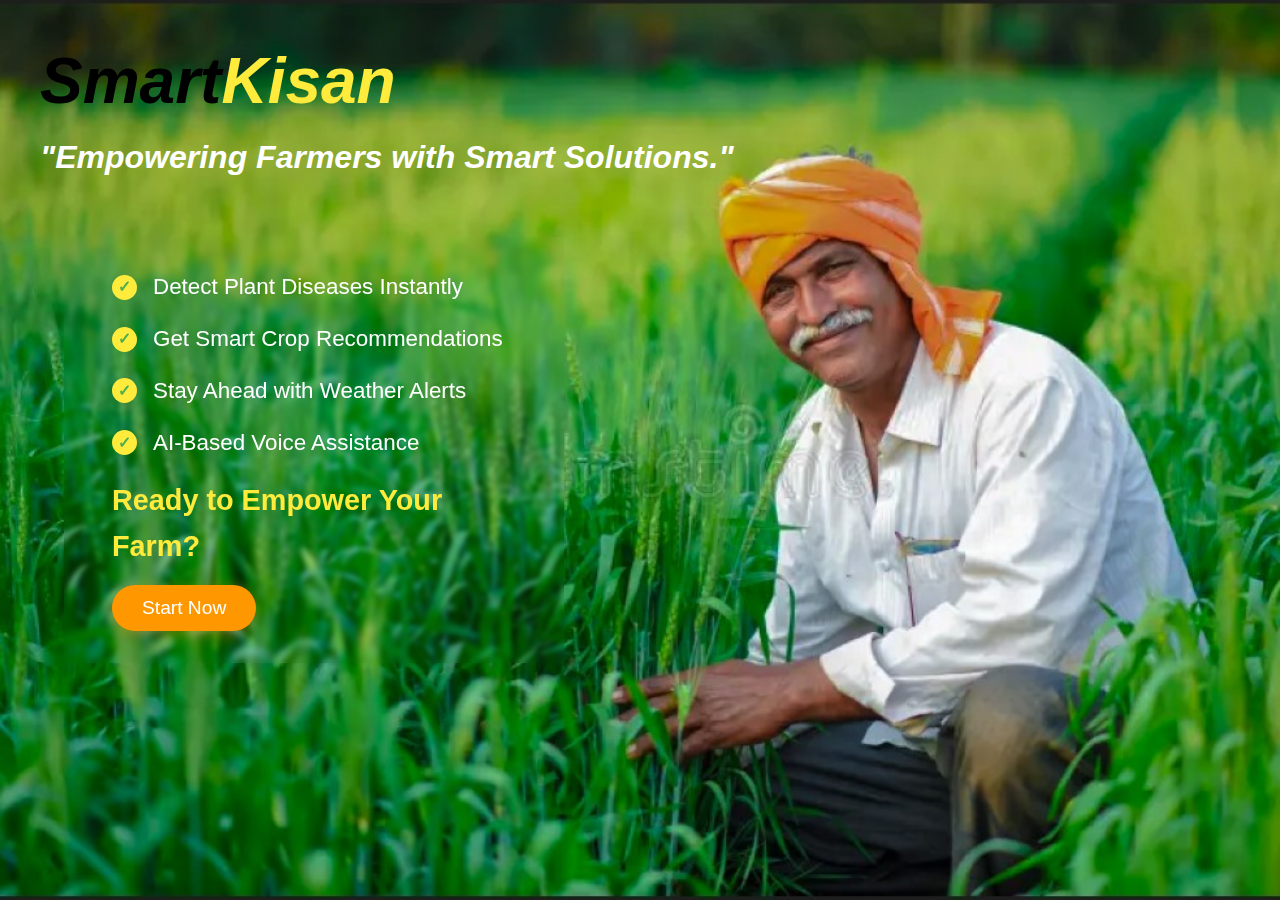
<file: frontend/src/index.html>
<!DOCTYPE html>
<html lang="en">
<head>
    <meta charset="UTF-8">
    <meta name="viewport" content="width=device-width, initial-scale=1.0">
    <title>SmartKisan - Empowering Farmers with Smart Solutions</title>
    <link rel="stylesheet" href="style.css">
</head>
<body>
    <div class="landing-container">
        <!-- Top-Left Brand Name -->
        <div class="top-left-brand">
            <div>
                <span class="smart">Smart</span><span class="kisan">Kisan</span>
            </div>
            <p class="tagline">"Empowering Farmers with Smart Solutions."</p>
        </div>
    
        <!-- Main Content -->
        <div class="content">
            <!-- Feature Highlights -->
            <div class="features-list">
                <div class="feature-item">
                    <span class="checkmark">✓</span>
                    <span class="feature-text">Detect Plant Diseases Instantly</span>
                </div>
                <div class="feature-item">
                    <span class="checkmark">✓</span>
                    <span class="feature-text">Get Smart Crop Recommendations</span>
                </div>
                <div class="feature-item">
                    <span class="checkmark">✓</span>
                    <span class="feature-text">Stay Ahead with Weather Alerts</span>
                </div>
                <div class="feature-item">
                    <span class="checkmark">✓</span>
                    <span class="feature-text">AI-Based Voice Assistance</span>
                </div>
            </div>
    
            <!-- CTA Section -->
             <div class="cta-section">
            <h2 class="cta-title">Ready to Empower Your Farm?</h2>
            <button class="start-button" >Start Now</button>
        </div>
            
        </div>
        
    </div>
    
    
    <script src="script.js"></script>
</body>
</html>
</file>
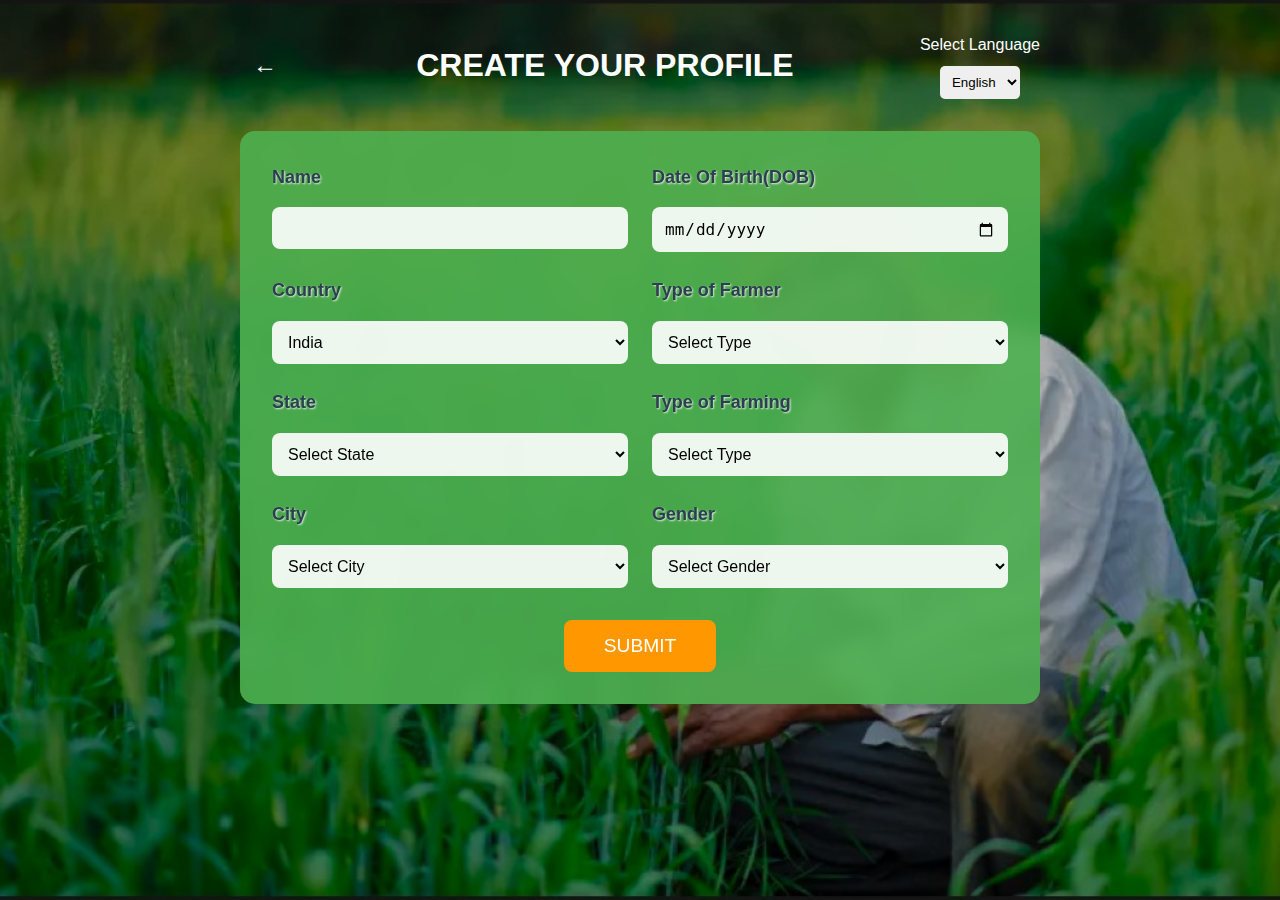
<file: frontend/src/create-profile.html>
<!DOCTYPE html>
<html lang="en">
<head>
    <meta charset="UTF-8">
    <meta name="viewport" content="width=device-width, initial-scale=1.0">
    <title>SmartKisan - Create Profile</title>
    <link rel="stylesheet" href="style.css">
</head>
<body>
    <div class="create-profile-container">
        <div class="overlay"></div>
        <div class="profile-content">
            <div class="profile-header">
                <button class="back-btn" onclick="goBack()">←</button>
                <h1 class="profile-title">CREATE YOUR PROFILE</h1>
                <div class="language-selector">
                    <label for="language">Select Language</label>
                    <select id="language" class="language-dropdown">
                        <option value="en">English</option>
                        <option value="hi">हिंदी</option>
                        <option value="bn">বাংলা</option>
                    </select>
                </div>
            </div>
            
            <form class="profile-form" onsubmit="handleProfileCreation(event)">
                <div class="form-row">
                    <div class="form-group">
                        <label for="name">Name</label>
                        <input type="text" id="name" required class="profile-input">
                    </div>
                    <div class="form-group">
                        <label for="dob">Date Of Birth(DOB)</label>
                        <input type="date" id="dob" required class="profile-input">
                    </div>
                </div>
                
                <div class="form-row">
                    <div class="form-group">
                        <label for="country">Country</label>
                        <select id="country" class="profile-input">
                            <option value="India">India</option>
                            <option value="Bangladesh">Bangladesh</option>
                            <option value="Nepal">Nepal</option>
                        </select>
                    </div>
                    <div class="form-group">
                        <label for="farmer-type">Type of Farmer</label>
                        <select id="farmer-type" required class="profile-input">
                            <option value="">Select Type</option>
                            <option value="small">Small Scale</option>
                            <option value="medium">Medium Scale</option>
                            <option value="large">Large Scale</option>
                            <option value="organic">Organic Farmer</option>
                        </select>
                    </div>
                </div>
                
                <div class="form-row">
                    <div class="form-group">
                        <label for="state">State</label>
                        <select id="state" required class="profile-input">
                            <option value="">Select State</option>
                            <option value="punjab">Punjab</option>
                            <option value="haryana">Haryana</option>
                            <option value="uttar-pradesh">Uttar Pradesh</option>
                            <option value="maharashtra">Maharashtra</option>
                            <option value="karnataka">Karnataka</option>
                        </select>
                    </div>
                    <div class="form-group">
                        <label for="farming-type">Type of Farming</label>
                        <select id="farming-type" required class="profile-input">
                            <option value="">Select Type</option>
                            <option value="traditional">Traditional</option>
                            <option value="organic">Organic</option>
                            <option value="hydroponic">Hydroponic</option>
                            <option value="mixed">Mixed Farming</option>
                        </select>
                    </div>
                </div>
                
                <div class="form-row">
                    <div class="form-group">
                        <label for="city">City</label>
                        <select id="city" required class="profile-input">
                            <option value="">Select City</option>
                            <option value="delhi">Delhi</option>
                            <option value="mumbai">Mumbai</option>
                            <option value="kolkata">Kolkata</option>
                            <option value="chennai">Chennai</option>
                        </select>
                    </div>
                    <div class="form-group">
                        <label for="gender">Gender</label>
                        <select id="gender" required class="profile-input">
                            <option value="">Select Gender</option>
                            <option value="male">Male</option>
                            <option value="female">Female</option>
                            <option value="other">Other</option>
                        </select>
                    </div>
                </div>
                
                <button type="submit" class="submit-button">SUBMIT</button>
            </form>
        </div>
    </div>
    
    <script src="script.js"></script>
</body>
</html>
</file>
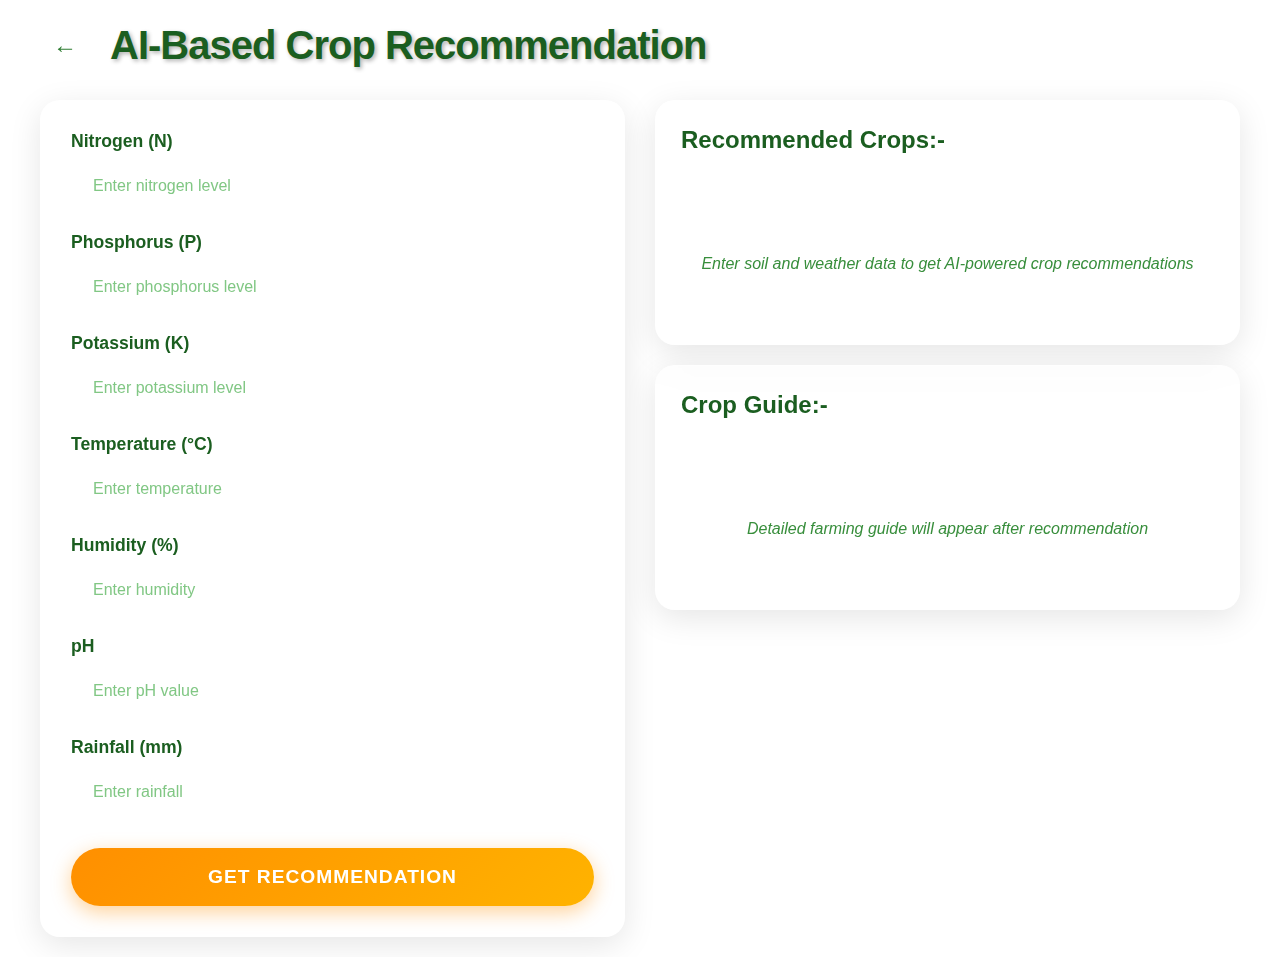
<file: frontend/src/crop-recommendation.html>
<!DOCTYPE html>
<html lang="en">
<head>
    <meta charset="UTF-8">
    <meta name="viewport" content="width=device-width, initial-scale=1.0">
    <title>SmartKisan - AI Crop Recommendation</title>
    <style>
        * {
            margin: 0;
            padding: 0;
            box-sizing: border-box;
        }

        body {
            font-family: 'Segoe UI', Tahoma, Geneva, Verdana, sans-serif;
            background: linear-gradient(135deg, #4CAF50 0%, #8BC34A 50%, #CDDC39 100%);
            min-height: 100vh;
            background-image: 
                radial-gradient(circle at 20% 50%, rgba(255,255,255,0.1) 0%, transparent 50%),
                radial-gradient(circle at 80% 20%, rgba(255,255,255,0.1) 0%, transparent 50%),
                radial-gradient(circle at 40% 80%, rgba(255,255,255,0.1) 0%, transparent 50%);
            background-attachment: fixed;
            position: relative;
            overflow-x: hidden;
        }

        body::before {
            content: '';
            position: absolute;
            top: 0;
            left: 0;
            right: 0;
            bottom: 0;
            background-image: 
                linear-gradient(45deg, rgba(255,255,255,0.05) 25%, transparent 25%),
                linear-gradient(-45deg, rgba(255,255,255,0.05) 25%, transparent 25%),
                linear-gradient(45deg, transparent 75%, rgba(255,255,255,0.05) 75%),
                linear-gradient(-45deg, transparent 75%, rgba(255,255,255,0.05) 75%);
            background-size: 60px 60px;
            background-position: 0 0, 0 30px, 30px -30px, -30px 0px;
            pointer-events: none;
            opacity: 0.3;
        }

        .crop-recommendation-container {
            position: relative;
            z-index: 1;
            padding: 20px;
            min-height: 100vh;
        }

        .crop-content {
            max-width: 1200px;
            margin: 0 auto;
        }

        .crop-header {
            display: flex;
            align-items: center;
            margin-bottom: 30px;
            gap: 20px;
        }

        .back-btn {
            background: rgba(255, 255, 255, 0.2);
            border: 2px solid rgba(255, 255, 255, 0.3);
            color: #2E7D32;
            font-size: 24px;
            font-weight: bold;
            width: 50px;
            height: 50px;
            border-radius: 50%;
            cursor: pointer;
            display: flex;
            align-items: center;
            justify-content: center;
            transition: all 0.3s ease;
            backdrop-filter: blur(10px);
        }

        .back-btn:hover {
            background: rgba(255, 255, 255, 0.3);
            transform: translateX(-5px);
            box-shadow: 0 4px 15px rgba(0,0,0,0.2);
        }

        .crop-title {
            color: #1B5E20;
            font-size: 2.5rem;
            font-weight: 700;
            text-shadow: 2px 2px 4px rgba(0,0,0,0.3);
            letter-spacing: -1px;
        }

        .crop-form-section {
            display: grid;
            grid-template-columns: 1fr 1fr;
            gap: 30px;
            align-items: start;
        }

        .input-section {
            background: rgba(255, 255, 255, 0.15);
            padding: 30px;
            border-radius: 20px;
            backdrop-filter: blur(15px);
            border: 1px solid rgba(255, 255, 255, 0.2);
            box-shadow: 0 8px 32px rgba(0,0,0,0.1);
        }

        .crop-form {
            display: flex;
            flex-direction: column;
            gap: 20px;
        }

        .form-group {
            display: flex;
            flex-direction: column;
            gap: 8px;
        }

        .form-group label {
            color: #1B5E20;
            font-weight: 600;
            font-size: 1.1rem;
            text-shadow: 1px 1px 2px rgba(255,255,255,0.5);
        }

        .crop-input {
            padding: 15px 20px;
            border: 2px solid rgba(255, 255, 255, 0.3);
            border-radius: 15px;
            background: rgba(255, 255, 255, 0.9);
            font-size: 1rem;
            color: #2E7D32;
            transition: all 0.3s ease;
            backdrop-filter: blur(10px);
        }

        .crop-input:focus {
            outline: none;
            border-color: #4CAF50;
            box-shadow: 0 0 20px rgba(76, 175, 80, 0.3);
            transform: translateY(-2px);
        }

        .crop-input::placeholder {
            color: #81C784;
        }

        .get-recommendation-btn {
            background: linear-gradient(135deg, #FF8F00 0%, #FFB300 100%);
            color: white;
            border: none;
            padding: 18px 40px;
            border-radius: 50px;
            font-size: 1.2rem;
            font-weight: 700;
            cursor: pointer;
            transition: all 0.3s ease;
            text-transform: uppercase;
            letter-spacing: 1px;
            box-shadow: 0 6px 20px rgba(255, 143, 0, 0.4);
            margin-top: 10px;
        }

        .get-recommendation-btn:hover {
            transform: translateY(-3px);
            box-shadow: 0 10px 30px rgba(255, 143, 0, 0.6);
            background: linear-gradient(135deg, #FFB300 0%, #FFC107 100%);
        }

        .get-recommendation-btn:active {
            transform: translateY(-1px);
        }

        .results-section {
            display: flex;
            flex-direction: column;
            gap: 20px;
        }

        .recommended-crops-card,
        .crop-guide-card {
            background: rgba(255, 255, 255, 0.2);
            padding: 25px;
            border-radius: 20px;
            backdrop-filter: blur(15px);
            border: 1px solid rgba(255, 255, 255, 0.3);
            box-shadow: 0 8px 32px rgba(0,0,0,0.1);
            min-height: 200px;
        }

        .recommended-crops-card h3,
        .crop-guide-card h3 {
            color: #1B5E20;
            font-size: 1.5rem;
            font-weight: 700;
            margin-bottom: 15px;
            text-shadow: 1px 1px 2px rgba(255,255,255,0.5);
        }

        .placeholder-text {
            color: #388E3C;
            font-style: italic;
            text-align: center;
            margin-top: 40px;
            font-size: 1rem;
            line-height: 1.6;
        }

        .crops-result,
        .guide-result {
            min-height: 150px;
            display: flex;
            align-items: center;
            justify-content: center;
        }

        .loading {
            display: inline-block;
            width: 40px;
            height: 40px;
            border: 4px solid rgba(76, 175, 80, 0.3);
            border-radius: 50%;
            border-top-color: #4CAF50;
            animation: spin 1s ease-in-out infinite;
        }

        @keyframes spin {
            to { transform: rotate(360deg); }
        }

        .crop-result-item {
            background: rgba(255, 255, 255, 0.3);
            padding: 15px;
            border-radius: 10px;
            margin: 10px 0;
            border-left: 4px solid #4CAF50;
        }

        .crop-name {
            font-weight: bold;
            color: #1B5E20;
            font-size: 1.2rem;
        }

        .crop-confidence {
            color: #388E3C;
            font-size: 0.9rem;
            margin-top: 5px;
        }

        @media (max-width: 768px) {
            .crop-form-section {
                grid-template-columns: 1fr;
                gap: 20px;
            }
            
            .crop-title {
                font-size: 2rem;
            }
            
            .input-section,
            .recommended-crops-card,
            .crop-guide-card {
                padding: 20px;
            }
            
            .back-btn {
                width: 40px;
                height: 40px;
                font-size: 20px;
            }
        }
    </style>
</head>
<body>
    <div class="crop-recommendation-container">
        <div class="crop-content">
            <div class="crop-header">
                <button class="back-btn" onclick="goBack()">←</button>
                <h1 class="crop-title">AI-Based Crop Recommendation</h1>
            </div>
            
            <div class="crop-form-section">
                <div class="input-section">
                    <form class="crop-form" onsubmit="getCropRecommendation(event)">
                        <div class="form-group">
                            <label for="nitrogen-crop">Nitrogen (N)</label>
                            <input type="number" id="nitrogen-crop" required class="crop-input" placeholder="Enter nitrogen level">
                        </div>
                        
                        <div class="form-group">
                            <label for="phosphorus-crop">Phosphorus (P)</label>
                            <input type="number" id="phosphorus-crop" required class="crop-input" placeholder="Enter phosphorus level">
                        </div>
                        
                        <div class="form-group">
                            <label for="potassium-crop">Potassium (K)</label>
                            <input type="number" id="potassium-crop" required class="crop-input" placeholder="Enter potassium level">
                        </div>
                        
                        <div class="form-group">
                            <label for="temperature">Temperature (°C)</label>
                            <input type="number" id="temperature" required class="crop-input" placeholder="Enter temperature">
                        </div>
                        
                        <div class="form-group">
                            <label for="humidity">Humidity (%)</label>
                            <input type="number" id="humidity" min="0" max="100" required class="crop-input" placeholder="Enter humidity">
                        </div>
                        
                        <div class="form-group">
                            <label for="ph-crop">pH</label>
                            <input type="number" id="ph-crop" step="0.1" min="0" max="14" required class="crop-input" placeholder="Enter pH value">
                        </div>
                        
                        <div class="form-group">
                            <label for="rainfall">Rainfall (mm)</label>
                            <input type="number" id="rainfall" required class="crop-input" placeholder="Enter rainfall">
                        </div>
                        
                        <button type="submit" class="get-recommendation-btn">Get Recommendation</button>
                    </form>
                </div>
                
                <div class="results-section">
                    <div class="recommended-crops-card">
                        <h3>Recommended Crops:-</h3>
                        <div class="crops-result" id="cropsResult">
                            <p class="placeholder-text">Enter soil and weather data to get AI-powered crop recommendations</p>
                        </div>
                    </div>
                    
                    <div class="crop-guide-card">
                        <h3>Crop Guide:-</h3>
                        <div class="guide-result" id="guideResult">
                            <p class="placeholder-text">Detailed farming guide will appear after recommendation</p>
                        </div>
                    </div>
                </div>
            </div>
        </div>
    </div>
    
    <script>
        function goBack() {
            if (window.history.length > 1) {
                window.history.back();
            } else {
                // Fallback - you can redirect to your main page
                window.location.href = '/';
            }
        }

        function getCropRecommendation(event) {
            event.preventDefault();
            
            // Get form data
            const formData = {
                nitrogen: document.getElementById('nitrogen-crop').value,
                phosphorus: document.getElementById('phosphorus-crop').value,
                potassium: document.getElementById('potassium-crop').value,
                temperature: document.getElementById('temperature').value,
                humidity: document.getElementById('humidity').value,
                ph: document.getElementById('ph-crop').value,
                rainfall: document.getElementById('rainfall').value
            };
            
            // Show loading state
            const cropsResult = document.getElementById('cropsResult');
            const guideResult = document.getElementById('guideResult');
            
            cropsResult.innerHTML = '<div class="loading"></div>';
            guideResult.innerHTML = '<div class="loading"></div>';
            
            // Simulate AI recommendation (replace with actual API call)
            setTimeout(() => {
                const recommendations = generateMockRecommendations(formData);
                displayRecommendations(recommendations);
            }, 2000);
        }

        function generateMockRecommendations(data) {
            // This is a mock function - replace with actual AI model integration
            const crops = [
                { name: 'Rice', confidence: 92, reason: 'High humidity and adequate rainfall' },
                { name: 'Wheat', confidence: 87, reason: 'Suitable temperature and pH levels' },
                { name: 'Corn', confidence: 83, reason: 'Good nitrogen levels and temperature' }
            ];
            
            const guide = {
                primaryCrop: 'Rice',
                sowingTime: 'June-July (Kharif season)',
                waterRequirement: '1200-2500mm annually',
                fertilizer: 'NPK ratio 4:2:1, apply urea in split doses',
                harvesting: '110-120 days after sowing',
                expectedYield: '4-6 tons per hectare'
            };
            
            return { crops, guide };
        }

        function displayRecommendations(recommendations) {
            const cropsResult = document.getElementById('cropsResult');
            const guideResult = document.getElementById('guideResult');
            
            // Display recommended crops
            let cropsHTML = '';
            recommendations.crops.forEach(crop => {
                cropsHTML += `
                    <div class="crop-result-item">
                        <div class="crop-name">${crop.name}</div>
                        <div class="crop-confidence">Confidence: ${crop.confidence}% - ${crop.reason}</div>
                    </div>
                `;
            });
            cropsResult.innerHTML = cropsHTML;
            
            // Display crop guide
            const guide = recommendations.guide;
            const guideHTML = `
                <div style="text-align: left; color: #1B5E20;">
                    <p><strong>Primary Recommendation:</strong> ${guide.primaryCrop}</p>
                    <p><strong>Sowing Time:</strong> ${guide.sowingTime}</p>
                    <p><strong>Water Requirement:</strong> ${guide.waterRequirement}</p>
                    <p><strong>Fertilizer:</strong> ${guide.fertilizer}</p>
                    <p><strong>Harvesting:</strong> ${guide.harvesting}</p>
                    <p><strong>Expected Yield:</strong> ${guide.expectedYield}</p>
                </div>
            `;
            guideResult.innerHTML = guideHTML;
        }

        // Add smooth scrolling and animations
        document.querySelectorAll('.crop-input').forEach(input => {
            input.addEventListener('focus', function() {
                this.parentElement.style.transform = 'scale(1.02)';
            });
            
            input.addEventListener('blur', function() {
                this.parentElement.style.transform = 'scale(1)';
            });
        });
    </script>
</body>
</html>
</file>
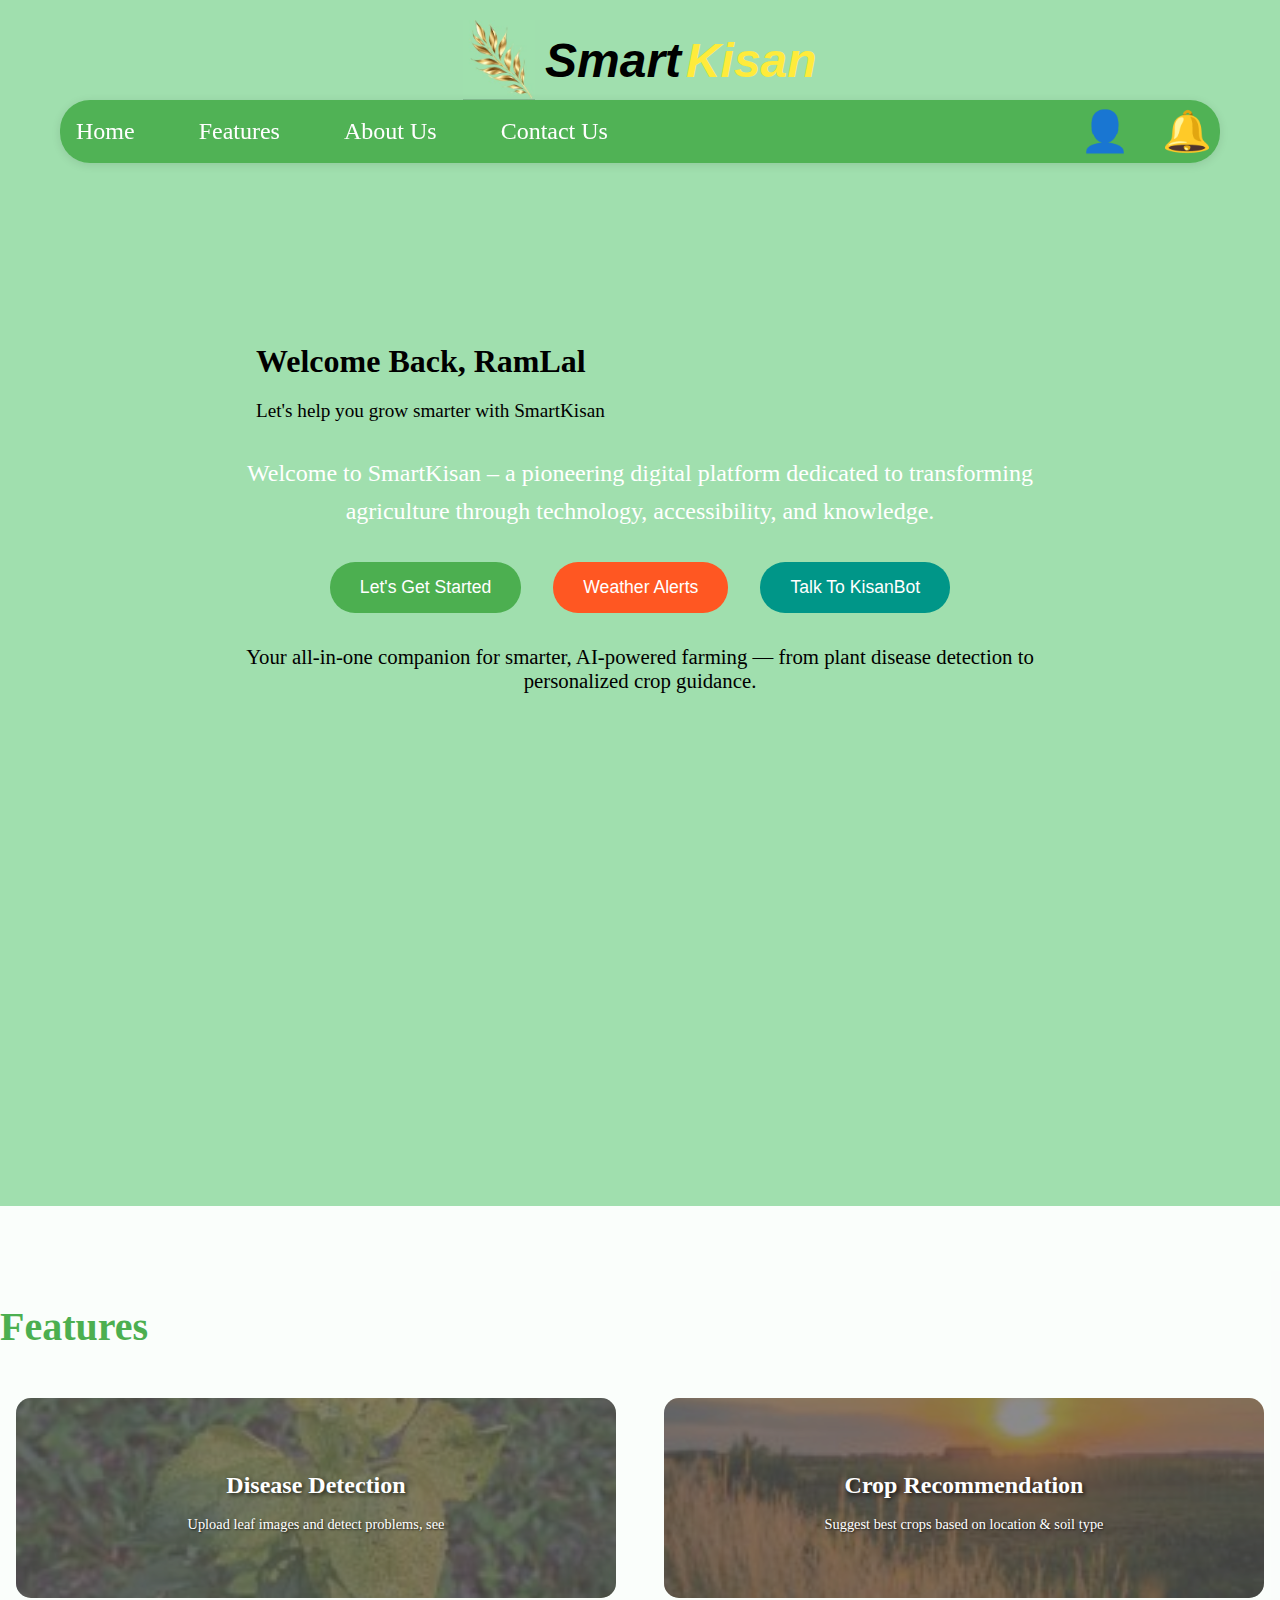
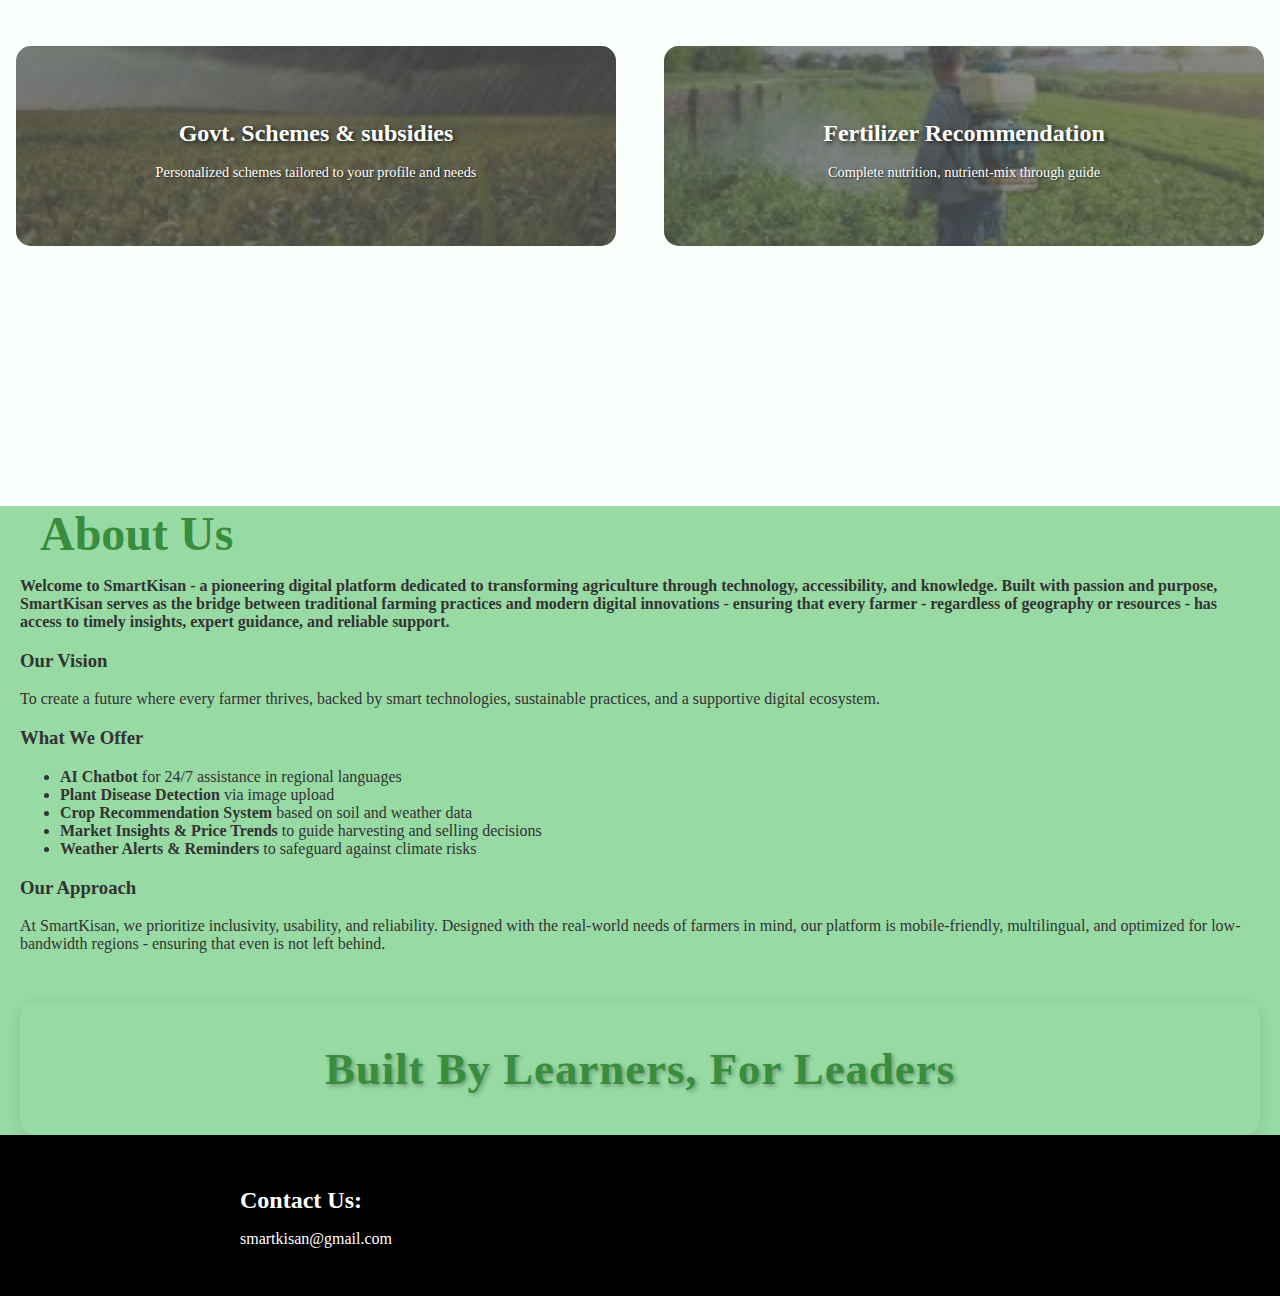
<file: frontend/src/dashboard.html>
<!DOCTYPE html>
<html lang="en">
<head>
    <meta charset="UTF-8">
    <meta name="viewport" content="width=device-width, initial-scale=1.0">
    <title>SmartKisan - Dashboard</title>
    <!-- <link rel="stylesheet" href="style.css"> -->
</head>
<body>
    <div class="dashboard-container">
        <div class="brand-header">
            <img src="images/wheat-icon-dash.jpg" alt="Wheat Icon" />
            <span class="smart">Smart</span><span class="kisan">Kisan</span>
        </div>
        <!-- Navigation -->
        <nav class="navbar">
            <div class="nav-menu">
                <a href="#home" class="nav-link" onclick="scrollToSection('home')">Home</a>
                <a href="#features" class="nav-link" onclick="scrollToSection('features')">Features</a>
                <a href="#about" class="nav-link" onclick="scrollToSection('about')">About Us</a>
                <a href="#contact" class="nav-link" onclick="scrollToSection('contact')">Contact Us</a>
            </div>
            <div class="nav-profile">
                <div class="profile-icon">👤</div>
                <div class="notification-icon">🔔</div>
            </div>
        </nav>

        <!-- Home Section -->
        <section id="home" class="home-section">
            <div class="overlay"></div>
            <div class="home-content">
                <div class="welcome-text">
                    <h1>Welcome Back, Ishat</h1>
                    <p>Let's help you grow smarter with SmartKisan</p>
                </div>

                <p class="description">
                    Welcome to SmartKisan – a pioneering digital platform dedicated to transforming agriculture through technology, accessibility, and knowledge.
                </p>

                <div class="action-buttons">
                    <button class="get-started-btn" onclick="scrollToSection('features')">Let's Get Started</button>
                    <button class="weather-alerts-btn" onclick="openWeatherAlerts()">Weather Alerts</button>
                    <button class="kisan-bot-btn" onclick="openKisanBot()">Talk To KisanBot</button>
                </div>

                <p class="companion-text">
                Your all-in-one companion for smarter, AI-powered farming — from plant disease detection to personalized crop guidance.
                </p>
            </div>
        </section>


        <!-- Features Section -->
        <section id="features" class="features-section">
            <h2 class="section-title">Features</h2>
            <div class="features-grid">
                <div class="feature-card disease-detection" onclick="openDiseaseDetection()">
                    <div class="feature-overlay"></div>
                    <div class="feature-content">
                        <h3>Disease Detection</h3>
                        <p>Upload leaf images and detect problems, see</p>
                    </div>
                </div>
                
                <div class="feature-card crop-recommendation" onclick="openCropRecommendation()">
                    <div class="feature-overlay"></div>
                    <div class="feature-content">
                        <h3>Crop Recommendation</h3>
                        <p>Suggest best crops based on location & soil type</p>
                    </div>
                </div>
                
                <div class="feature-card govt-schemes" onclick="openGovtSchemes()">
                    <div class="feature-overlay"></div>
                    <div class="feature-content">
                        <h3>Govt. Schemes & subsidies</h3>
                        <p>Personalized schemes tailored to your profile and needs</p>
                    </div>
                </div>
                
                <div class="feature-card fertilizer-recommendation" onclick="openFertilizerRecommendation()">
                    <div class="feature-overlay"></div>
                    <div class="feature-content">
                        <h3>Fertilizer Recommendation</h3>
                        <p>Complete nutrition, nutrient-mix through guide</p>
                    </div>
                </div>
            </div> 
        </section>

        <!-- About Section -->
        <section id="about" class="about-section">
            <h2 class="section-title">About Us</h2>
            <div class="about-content">
                <p><b>Welcome to SmartKisan - a pioneering digital platform dedicated to transforming agriculture through technology, accessibility, and knowledge. Built with passion and purpose, SmartKisan serves as the bridge between traditional farming practices and modern digital innovations - ensuring that every farmer - regardless of geography or resources - has access to timely insights, expert guidance, and reliable support.</b></p>
                
                <div class="vision-mission">
                    <div class="vision">
                        <h3>Our Vision</h3>
                        <p>To create a future where every farmer thrives, backed by smart technologies, sustainable practices, and a supportive digital ecosystem.</p>
                    </div>
                    
                    <div class="mission">
                    <h3>What We Offer</h3>
                    <ul>
                    <li><strong>AI Chatbot</strong> for 24/7 assistance in regional languages</li>
                    <li><strong>Plant Disease Detection</strong> via image upload</li>
                    <li><strong>Crop Recommendation System</strong> based on soil and weather data</li>
                    <li><strong>Market Insights & Price Trends</strong> to guide harvesting and selling decisions</li>
                    <li><strong>Weather Alerts & Reminders</strong> to safeguard against climate risks</li>
                    </ul>
                    </div>
                </div>
                
                <div class="approach">
                    <h3>Our Approach</h3>
                    <p>At SmartKisan, we prioritize inclusivity, usability, and reliability. Designed with the real-world needs of farmers in mind, our platform is mobile-friendly, multilingual, and optimized for low-bandwidth regions - ensuring that even is not left behind.</p>
                </div>
                
                <div class="tagline">
                    <h2>Built By Learners, For Leaders</h2>
                </div>
            </div>
        </section>

        <!-- Contact Section -->
        <section id="contact" class="contact-section">
            <div class="contact-content">
            <h2 class="section-title">Contact Us:</h2>
                <div class="contact-info">
                    <p>smartkisan@gmail.com</p>
                </div>
            </div>
        </section>

        </div>
    </div>
    <script src="script.js"></script>
    <style>
    /* Dashboard Styles */
.dashboard-container {
    min-height: 100vh;
    background-color: #A0DFAE;
    position: relative;
    display: flex;
    flex-direction: column;
    align-items: center;
}

.brand-header {
    display: flex;
    align-items: center;
    justify-content: center;
    margin: 20px 0 10px 0;
    font-size: 3.0rem;
    font-weight: bold;
    font-family: 'Segoe UI', Tahoma, Geneva, Verdana, sans-serif;
}

.brand-header img {
    height: 80px;
    margin-right: 10px;
}

.brand-header .smart {
    color: #000000;
    font-style: italic;
}

.brand-header .kisan {
    color: #FFEB3B;
    margin-left: 0.3rem;
    font-style: italic;
}


.navbar {
    position: fixed;
    top: 100px;
    left: 60px;
    right: 60px;
    background: rgba(76, 175, 80, 0.95);
    backdrop-filter: blur(10px);
    padding: -0.5rem 0/5rem;
    display: flex;
    align-items: center;
    justify-content: space-between;
    z-index: 1000;
    box-shadow: 0 2px 10px rgba(0,0,0,0.1);
    border-radius: 30px;
};

.nav-brand {
    display: flex;
    align-items: center;
    color: #FFEB3B;
    font-size: 2.5rem;
    font-weight: bold;
}

.nav-menu {
    display: flex;
    gap: 2rem;
}

.nav-link {
    color: white;
    text-decoration: none;
    padding: 0.5rem 1rem;
    border-radius: 5px;
    transition: background 0.3s ease;
    cursor: pointer;
    font-size: 1.5rem;
}

.nav-link:hover {
    background: rgba(255,255,255,0.2);
}

.nav-profile {
    display: flex;
    gap: 1rem;
    align-items: center;
}

.profile-icon, .notification-icon {
    font-size: 2.5rem;
    cursor: pointer;
    padding: 0.5rem;
    border-radius: 50%;
    transition: background 0.3s ease;
    color: white;
}

.profile-icon:hover, .notification-icon:hover {
    background: rgba(255,255,255,0.2);
}

/* Section Styles */
.section {
    min-height: 100vh;
    padding: 100px 2rem 2rem;
    position: relative;
}

.home-section {
    display: flex;
    flex-direction: column;
    align-items: flex-start;
    justify-content: center;
    padding-top: 180px; /* creates space below navbar + branding */
    padding-bottom: 1rem;
    text-align: center;
    color: white;
    min-height: 100vh;

}

.home-content {
    position: relative;
    z-index: 2;
    text-align: center;
    color: white;
    max-width: 800px;
    padding: 2rem;
}
.welcome-text {
    text-align: left;
    margin-bottom: 2rem;
    padding-left: 1rem;
}

.welcome-text h1 {
    font-size: 2rem;
    margin-bottom: 0.5rem;
    color: #000000;
    
}

.welcome-text p {
    font-size: 1.2rem;
    margin-bottom: 1rem;
    color: #000000;
    font-style: Bold;
}

.description {
    font-size: 1.5rem;
    margin-bottom: 2rem;
    line-height: 1.6;
}

.action-buttons {
    display: flex;
    gap: 2rem;
    justify-content: center;
    margin-bottom: 2rem;
}

.get-started-btn, .kisan-bot-btn, .weather-alerts-btn{
    padding: 15px 30px;
    font-size: 1.1rem;
    border: none;
    border-radius: 25px;
    cursor: pointer;
    transition: all 0.3s ease;
}

.get-started-btn {
    background: #4CAF50;
    color: white;
}

.get-started-btn:hover {
    background: #388e3c;
    transform: translateY(-2px);
}

.kisan-bot-btn {
    background: #009688;
    color: white;
}

.kisan-bot-btn:hover {
    color: #00796B;
    transform: translateY(-2px);
}
.weather-alerts-btn{
    background: #FF5722;
    color: rgb(255, 255, 255);
}
.weather-alerts-btn:hover{
    color: #E64A19;
    transform: translateY(-2px);
}
.companion-text {
    font-size: 1.3rem; /* Make this larger too */
    margin-top: 2rem;
    color: rgb(0, 0, 0);
}

/* Features Section */
.features-section {
    background: rgba(255,255,255,0.95);
    color: #333;
    padding: 4rem 0;
    min-height: 100vh;
    width: 100%;
    margin: 0;
    box-sizing: border-box;
}

.features-content {
    position: relative;
    z-index: 2;
    max-width: 700px;
    margin: 0 auto;
    text-align: center;
    padding: 0 2rem;
}

.features-section .section-title {
    font-size: 2.5rem;
    margin-bottom: 3rem;
    color: #4CAF50;
}

.features-grid {
    display: grid;
    grid-template-columns: repeat(2, 600px);
    gap: 3rem;
    margin-bottom: 3rem;
    justify-content: center;
}

.feature-card {
    position: relative;
    height: 200px;
    border-radius: 15px;
    overflow: hidden;
    cursor: pointer;
    transition: transform 0.3s ease, box-shadow 0.3s ease;
    background-size: cover;
    background-position: center;
    background-repeat: no-repeat;
}

/* Background images for each card */
.disease-detection {
    background-image: url('images/disease_detect.jpg');
}

.crop-recommendation {
    background-image: url('images/crop_rec.jpg');
}

.govt-schemes {
    background-image: url('images/govt.sub.jpg');
}

.fertilizer-recommendation {
    background-image: url('images/ferti.jpg');
}

.feature-overlay {
    position: absolute;
    top: 0;
    left: 0;
    right: 0;
    bottom: 0;
    background: rgba(0, 0, 0, 0.4);
    transition: background 0.3s ease;
}

.feature-content {
    position: absolute;
    top: 50%;
    left: 50%;
    transform: translate(-50%, -50%);
    text-align: center;
    color: white;
    z-index: 2;
    width: 90%;
}

.feature-card h3 {
    font-size: 1.5rem;
    margin-bottom: 0.5rem;
    color: white;
    font-weight: bold;
    text-shadow: 2px 2px 4px rgba(0, 0, 0, 0.7);
}

.feature-card p {
    color: white;
    line-height: 1.4;
    font-size: 0.9rem;
    text-shadow: 1px 1px 2px rgba(0, 0, 0, 0.7);
}

.feature-card:hover {
    transform: translateY(-5px);
    box-shadow: 0 8px 25px rgba(76, 175, 80, 0.3);
}

.feature-card:hover .feature-overlay {
    background: rgba(0, 0, 0, 0.2);
}

/* Responsive design */
@media (max-width: 768px) {
    .features-section {
        padding: 3rem 0;
    }
    
    .features-grid {
        grid-template-columns: 1fr;
        gap: 1.5rem;
    }
    
    .feature-card {
        height: 150px;
    }
    
    .feature-card h3 {
        font-size: 1.3rem;
    }
    
    .feature-card p {
        font-size: 0.8rem;
    }
}

/* About Section */
.about-section {
    background: rgba(76, 175, 80, 0.1);
}

.about-content {
    position: relative;
    z-index: 2;
    max-width: 1400px;
    margin: 0 auto;
    color: #333;
    padding: 0 20px;
}
.about-section .section-title {
    text-align: left; /* Instead of center */
    max-width: 1200px; /* Match the content width */
    margin: 0 auto;
    padding: 0 20px; /* Add padding to match content */
    color: #388E3C;
    font-size: 3rem;
}
.tagline {
    text-align: center;
    margin-top: 50px;
    padding: 40px 20px;
    
    color: #388E3C;
    border-radius: 15px;
    box-shadow: 0 4px 15px rgba(0,0,0,0.1);
}

.tagline h2 {
    font-size: 2.8rem;
    margin: 0;
    text-shadow: 2px 2px 4px rgba(0,0,0,0.3);
    letter-spacing: 1px;
}

/* Contact Section */
.contact-section {
    background: #000000; /* Black background */
    width: 100%;
    padding: 2rem 0; /* Add vertical padding */
    margin: 0; /* Remove any margins */
}

.contact-content {
    position: relative;
    z-index: 2;
    max-width: 800px;
    margin: 0 auto;
    color: #ffffff; /* White text color */
    text-align: left; /* Align text to left like in sample */
    padding: 0 1rem; /* Add horizontal padding for mobile responsiveness */
}

.section-title {
    color: #ffffff; /* White text for title */
    font-size: 1.5rem;
    font-weight: bold;
    margin-bottom: 1rem;
}

.contact-info {
    background: transparent; /* Remove the green background */
    padding: 0; /* Remove extra padding */
    border-radius: 0; /* Remove border radius */
    margin-top: 0; /* Remove top margin */
}

/* Make sure the section spans full width */
body, html {
    margin: 0;
    padding: 0;
}
    </style>
    <script>
        // Smooth scrolling function
        function scrollToSection(sectionId) {
            document.getElementById(sectionId).scrollIntoView({
                behavior: 'smooth'
            });
        }

        // Feature functions - Navigation to actual pages
        function openDiseaseDetection() {
            window.location.href = 'disease-detection.html';
        }

        function openCropRecommendation() {
            window.location.href = 'crop-recommendation.html';
        }

        function openGovtSchemes() {
            window.location.href = 'govt-schemes.html';
        }

        function openFertilizerRecommendation() {
            window.location.href = 'fertilizer.html';
        }

        function openWeatherAlerts() {
            window.location.href = 'weather-alerts.html';
        }

        function openKisanBot() {
            window.location.href = 'kisanbot.html';
        }

        // Add active navigation highlighting
        window.addEventListener('scroll', function() {
            const sections = ['home', 'features', 'about', 'contact'];
            const navLinks = document.querySelectorAll('.nav-link');
            
            let current = '';
            sections.forEach(section => {
                const element = document.getElementById(section);
                const rect = element.getBoundingClientRect();
                if (rect.top <= 150 && rect.bottom >= 150) {
                    current = section;
                }
            });

            navLinks.forEach(link => {
                link.classList.remove('active');
                if (link.getAttribute('href').substring(1) === current) {
                    link.classList.add('active');
                }
            });
        });

        // Add CSS for active nav link
        const style = document.createElement('style');
        style.textContent = `
            .nav-link.active {
                background: rgba(255,255,255,0.3);
                font-weight: bold;
            }
        `;
        document.head.appendChild(style);
    </script>
</body>
</html>
</file>
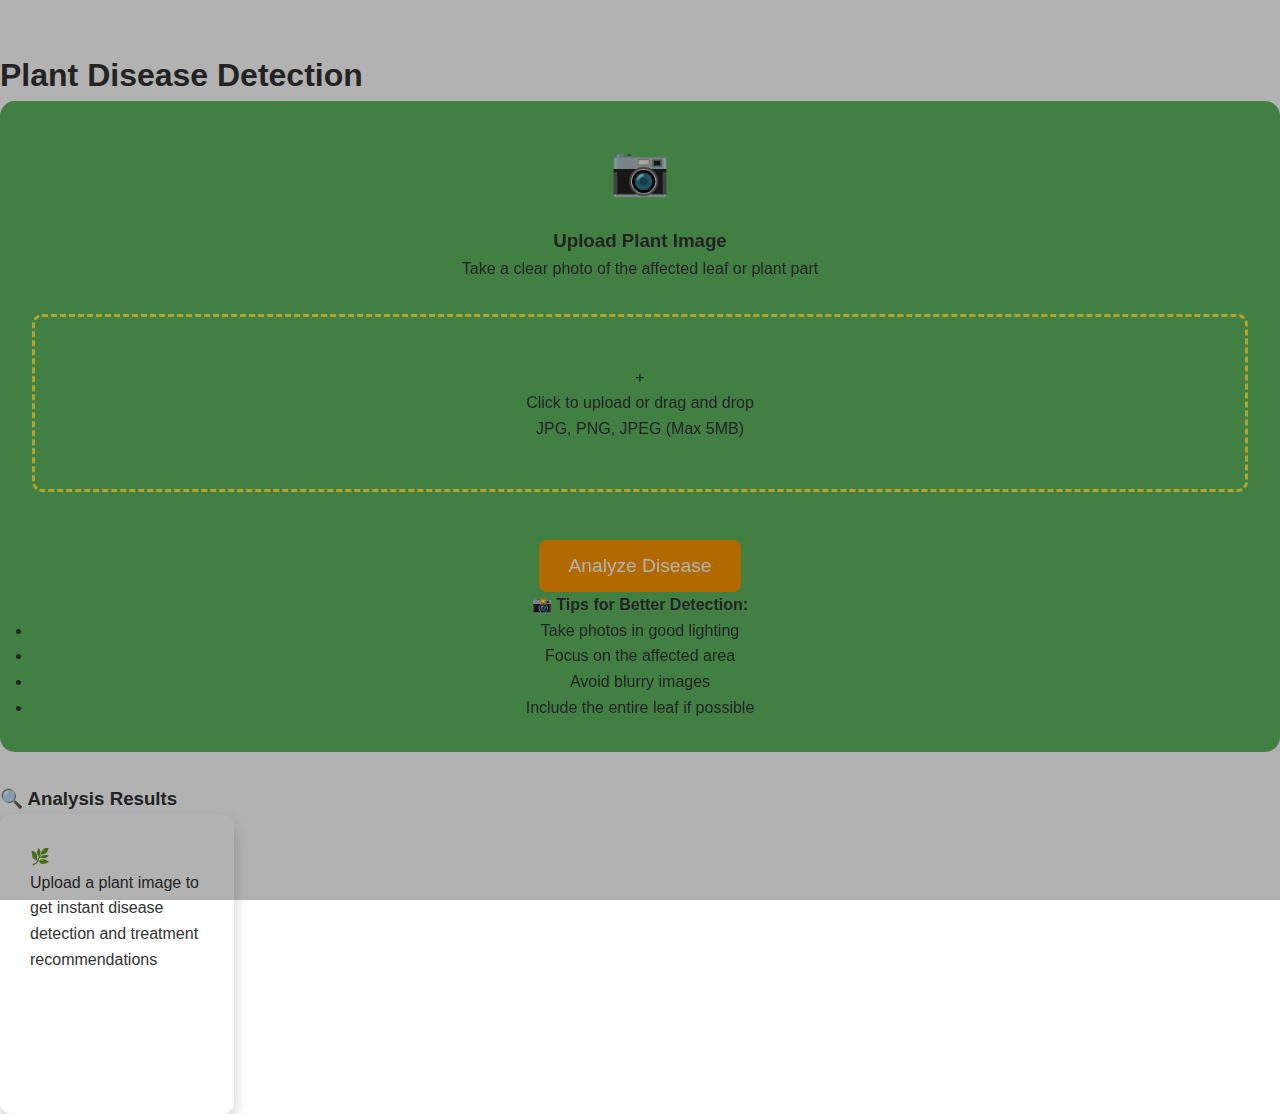
<file: frontend/src/disease-detection.html>
<!DOCTYPE html>
<html lang="en">
<head>
    <meta charset="UTF-8">
    <meta name="viewport" content="width=device-width, initial-scale=1.0">
    <title>SmartKisan - Plant Disease Detection</title>
    <link rel="stylesheet" href="style.css">
</head>
<body>
    <div class="disease-detection-container">
        <div class="overlay"></div>
        <div class="detection-content">
            <div class="detection-header">
                <button class="back-btn" onclick="goBack()">←</button>
                <h1 class="detection-title">Plant Disease Detection</h1>
            </div>
            
            <div class="detection-main">
                <div class="upload-section">
                    <div class="upload-card">
                        <div class="upload-icon">📷</div>
                        <h3>Upload Plant Image</h3>
                        <p>Take a clear photo of the affected leaf or plant part</p>
                        
                        <div class="upload-area" id="uploadArea" >
                            <div class="upload-placeholder" id="uploadPlaceholder">
                                <div class="upload-symbol">+</div>
                                <p>Click to upload or drag and drop</p>
                                <span class="file-types">JPG, PNG, JPEG (Max 5MB)</span>
                            </div>
                            <img id="previewImage" class="preview-image" style="display: none;" />
                        </div>
                        
                        <input type="file" id="fileInput" accept="image/*" style="display: none;" >
                        
                        <button class="analyze-btn" id="analyzeBtn" disabled>
                            Analyze Disease
                        </button>
                        
                        <div class="detection-tips">
                            <h4>📸 Tips for Better Detection:</h4>
                            <ul>
                                <li>Take photos in good lighting</li>
                                <li>Focus on the affected area</li>
                                <li>Avoid blurry images</li>
                                <li>Include the entire leaf if possible</li>
                            </ul>
                        </div>
                    </div>
                </div>
                
                <div class="results-section">
                    <div class="results-card">
                        <h3>🔍 Analysis Results</h3>
                        <div class="results-content" id="detectionResults">
                            <div class="placeholder-detection">
                                <div class="analysis-icon">🌿</div>
                                <p>Upload a plant image to get instant disease detection and treatment recommendations</p>
                            </div>
                        </div>
                    </div>
                    
                    <div class="treatment-card" id="treatmentCard" style="display: none;">
                        <h3>💊 Treatment Recommendations</h3>
                        <div class="treatment-content" id="treatmentContent">
                            <!-- Treatment recommendations will appear here -->
                        </div>
                    </div>
                    
                    <div class="prevention-card" id="preventionCard" style="display: none;">
                        <h3>🛡️ Prevention Tips</h3>
                        <div class="prevention-content" id="preventionContent">
                            <!-- Prevention tips will appear here -->
                        </div>
                    </div>
                </div>
            </div>
        </div>
    </div>
    
    <script src="script.js"></script>
</body>
</html>
</file>
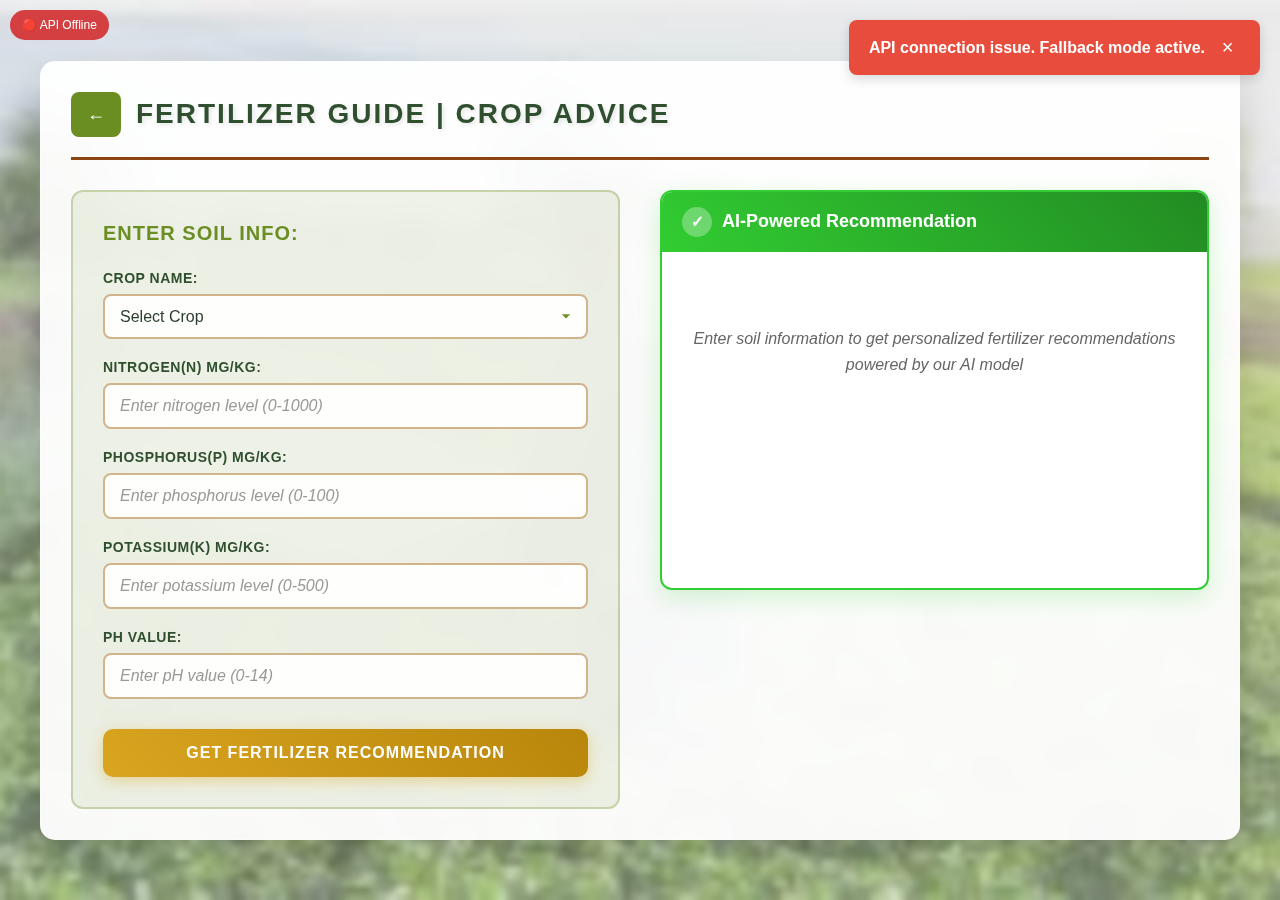
<file: frontend/src/fertilizer.html>
<!DOCTYPE html>
<html lang="en">
<head>
    <meta charset="UTF-8">
    <meta name="viewport" content="width=device-width, initial-scale=1.0">
    <title>SmartKisan - Fertilizer Recommendation</title>
    <style>
        * {
            margin: 0;
            padding: 0;
            box-sizing: border-box;
        }

        body {
            font-family: 'Arial', sans-serif;
        
            background-size: cover;
            background-position: center;
            background-attachment: fixed;
            min-height: 100vh;
            color: #2c3e2d;
        }

        .fertilizer-container {
            position: relative;
            min-height: 100vh;
            display: flex;
            align-items: center;
            justify-content: center;
            padding: 20px;
            background: url('images/ferti.jpg')center/cover no-repeat;
        }

        .overlay {
            position: absolute;
            top: 0;
            left: 0;
            right: 0;
            bottom: 0;
           /* background: rgba(244, 228, 188, 0.8);*/
            backdrop-filter: blur(2px);
        }

        .fertilizer-content {
            position: relative;
            z-index: 2;
            background: rgba(255, 255, 255, 0.95);
            border-radius: 15px;
            box-shadow: 0 20px 40px rgba(0, 0, 0, 0.15);
            padding: 30px;
            width: 100%;
            max-width: 1200px;
            backdrop-filter: blur(10px);
            border: 1px solid rgba(255, 255, 255, 0.3);
        }

        .fertilizer-header {
            display: flex;
            align-items: center;
            margin-bottom: 30px;
            padding-bottom: 20px;
            border-bottom: 3px solid #8B4513;
        }

        .back-btn {
            background: #6B8E23;
            color: white;
            border: none;
            padding: 12px 16px;
            border-radius: 8px;
            font-size: 18px;
            cursor: pointer;
            margin-right: 15px;
            transition: all 0.3s ease;
            font-weight: bold;
        }

        .back-btn:hover {
            background: #556B2F;
            transform: translateX(-3px);
        }

        .fertilizer-title {
            font-size: 28px;
            font-weight: bold;
            color: #2F4F2F;
            text-transform: uppercase;
            letter-spacing: 2px;
            text-shadow: 2px 2px 4px rgba(0, 0, 0, 0.1);
        }

        .fertilizer-form-section {
            display: grid;
            grid-template-columns: 1fr 1fr;
            gap: 40px;
            align-items: start;
        }

        .soil-info-section {
            background: rgba(107, 142, 35, 0.1);
            padding: 30px;
            border-radius: 12px;
            border: 2px solid rgba(107, 142, 35, 0.3);
        }

        .section-heading {
            color: #6B8E23;
            font-size: 20px;
            font-weight: bold;
            margin-bottom: 25px;
            text-transform: uppercase;
            letter-spacing: 1px;
        }

        .fertilizer-form {
            display: flex;
            flex-direction: column;
            gap: 20px;
        }

        .form-group {
            display: flex;
            flex-direction: column;
            gap: 8px;
        }

        .form-group label {
            font-weight: bold;
            color: #2F4F2F;
            font-size: 14px;
            text-transform: uppercase;
            letter-spacing: 0.5px;
        }

        .fertilizer-input {
            padding: 12px 15px;
            border: 2px solid #D2B48C;
            border-radius: 8px;
            font-size: 16px;
            background: rgba(255, 255, 255, 0.9);
            color: #2c3e2d;
            transition: all 0.3s ease;
        }

        .fertilizer-input:focus {
            outline: none;
            border-color: #6B8E23;
            box-shadow: 0 0 10px rgba(107, 142, 35, 0.3);
            background: white;
        }

        .fertilizer-input::placeholder {
            color: #999;
            font-style: italic;
        }

        select.fertilizer-input {
            cursor: pointer;
            background-image: url('data:image/svg+xml,<svg xmlns="http://www.w3.org/2000/svg" viewBox="0 0 24 24" fill="%236B8E23"><path d="M7 10l5 5 5-5z"/></svg>');
            background-repeat: no-repeat;
            background-position: right 10px center;
            background-size: 20px;
            appearance: none;
        }

        .get-recommendation-btn {
            background: linear-gradient(45deg, #DAA520, #B8860B);
            color: white;
            border: none;
            padding: 15px 25px;
            border-radius: 10px;
            font-size: 16px;
            font-weight: bold;
            cursor: pointer;
            margin-top: 10px;
            transition: all 0.3s ease;
            text-transform: uppercase;
            letter-spacing: 1px;
            box-shadow: 0 4px 15px rgba(218, 165, 32, 0.4);
        }

        .get-recommendation-btn:hover:not(:disabled) {
            background: linear-gradient(45deg, #B8860B, #DAA520);
            transform: translateY(-2px);
            box-shadow: 0 6px 20px rgba(218, 165, 32, 0.6);
        }

        .get-recommendation-btn:disabled {
            opacity: 0.7;
            cursor: not-allowed;
            transform: none;
        }

        .get-recommendation-btn:active {
            transform: translateY(0);
        }

        .recommendation-section {
            display: flex;
            flex-direction: column;
            justify-content: flex-start;
        }

        .recommendation-card {
            background: rgba(255, 255, 255, 0.95);
            border-radius: 12px;
            border: 2px solid #32CD32;
            box-shadow: 0 8px 25px rgba(50, 205, 50, 0.2);
            overflow: hidden;
            min-height: 400px;
        }

        .recommendation-header {
            background: linear-gradient(45deg, #32CD32, #228B22);
            color: white;
            padding: 15px 20px;
            display: flex;
            align-items: center;
            gap: 10px;
            font-weight: bold;
            font-size: 18px;
        }

        .checkmark {
            background: rgba(255, 255, 255, 0.3);
            border-radius: 50%;
            width: 30px;
            height: 30px;
            display: flex;
            align-items: center;
            justify-content: center;
            font-size: 16px;
            font-weight: bold;
        }

        .recommendation-content {
            padding: 25px;
            min-height: 200px;
            display: flex;
            align-items: center;
            justify-content: center;
        }

        .placeholder-text {
            color: #666;
            font-style: italic;
            text-align: center;
            line-height: 1.6;
        }

        .loading-spinner {
            border: 3px solid #f3f3f3;
            border-top: 3px solid #6B8E23;
            border-radius: 50%;
            width: 30px;
            height: 30px;
            animation: spin 1s linear infinite;
            margin: 0 auto;
        }

        @keyframes spin {
            0% { transform: rotate(0deg); }
            100% { transform: rotate(360deg); }
        }

        .api-status {
            position: fixed;
            top: 10px;
            left: 10px;
            background: rgba(0, 0, 0, 0.8);
            color: white;
            padding: 8px 12px;
            border-radius: 15px;
            font-size: 12px;
            z-index: 1000;
        }

        .api-status.online {
            background: rgba(46, 125, 50, 0.9);
        }

        .api-status.offline {
            background: rgba(211, 47, 47, 0.9);
        }

        /* Responsive Design */
        @media (max-width: 768px) {
            .fertilizer-form-section {
                grid-template-columns: 1fr;
                gap: 20px;
            }
            
            .fertilizer-content {
                padding: 20px;
                margin: 10px;
            }
            
            .fertilizer-title {
                font-size: 20px;
            }
            
            .soil-info-section {
                padding: 20px;
            }
        }

        @media (max-width: 480px) {
            .fertilizer-header {
                flex-direction: column;
                text-align: center;
                gap: 15px;
            }
            
            .back-btn {
                align-self: flex-start;
            }
            
            .fertilizer-title {
                font-size: 18px;
            }
        }
    </style>
</head>
<body>
    <div id="api-status" class="api-status">Checking API...</div>
    
    <div class="fertilizer-container">
        <div class="overlay"></div>
        <div class="fertilizer-content">
            <div class="fertilizer-header">
                <button class="back-btn">←</button>
                <h1 class="fertilizer-title">FERTILIZER GUIDE | CROP ADVICE</h1>
            </div>
            
            <div class="fertilizer-form-section">
                <div class="soil-info-section">
                    <h2 class="section-heading">ENTER SOIL INFO:</h2>
                    
                    <form class="fertilizer-form">
                        <div class="form-group">
                            <label for="crop-name">Crop Name:</label>
                            <select id="crop-name" required class="fertilizer-input">
                                <option value="">Select Crop</option>
                                <option value="apple">Apple</option>
                                <option value="banana">Banana</option>
                                <option value="blackgram">Blackgram</option>
                                <option value="chickpea">Chickpea</option>
                                <option value="coconut">Coconut</option>
                                <option value="coffee">Coffee</option>
                                <option value="cotton">Cotton</option>
                                <option value="grapes">Grapes</option>
                                <option value="jute">Jute</option>
                                <option value="kidney-bean">Kidney Bean</option>
                                <option value="lentil">Lentil</option>
                                <option value="maize">Maize</option>
                                <option value="mango">Mango</option>
                                <option value="moth-bean">Moth Bean</option>
                                <option value="muskmelon">Muskmelon</option>
                                <option value="mungbean">Mungbean</option>
                                <option value="orange">Orange</option>
                                <option value="papaya">Papaya</option>
                                <option value="pigeon-pea">Pigeon Pea</option>
                                <option value="pomegranate">Pomegranate</option>
                                <option value="rice">Rice</option>
                                <option value="watermelon">Watermelon</option>

                            </select>
                        </div>
                        
                        <div class="form-group">
                            <label for="nitrogen">NITROGEN(N) mg/kg:</label>
                            <input type="number" id="nitrogen" required class="fertilizer-input" 
                                   placeholder="Enter nitrogen level (0-1000)" min="0" max="1000" step="0.1">
                        </div>
                        
                        <div class="form-group">
                            <label for="phosphorus">PHOSPHORUS(P) mg/kg:</label>
                            <input type="number" id="phosphorus" required class="fertilizer-input" 
                                   placeholder="Enter phosphorus level (0-100)" min="0" max="100" step="0.1">
                        </div>
                        
                        <div class="form-group">
                            <label for="potassium">POTASSIUM(K) mg/kg:</label>
                            <input type="number" id="potassium" required class="fertilizer-input" 
                                   placeholder="Enter potassium level (0-500)" min="0" max="500" step="0.1">
                        </div>
                        
                        <div class="form-group">
                            <label for="ph-value">pH Value:</label>
                            <input type="number" id="ph-value" step="0.1" min="0" max="14" required class="fertilizer-input" 
                                   placeholder="Enter pH value (0-14)">
                        </div>
                        
                        <button type="submit" class="get-recommendation-btn">Get Fertilizer Recommendation</button>
                    </form>
                </div>
                
                <div class="recommendation-section">
                    <div class="recommendation-card">
                        <div class="recommendation-header">
                            <span class="checkmark">✓</span>
                            <span>AI-Powered Recommendation</span>
                        </div>
                        <div class="recommendation-content" id="recommendationResult">
                            <p class="placeholder-text">Enter soil information to get personalized fertilizer recommendations powered by our AI model</p>
                        </div>
                    </div>
                </div>
            </div>
        </div>
    </div>
    
    <script>
        // Configuration
        const API_BASE_URL = 'http://localhost:5000'; // Change this to your server URL in production

        // Utility Functions
        function showLoading(button) {
            const originalText = button.textContent;
            button.textContent = 'Loading...';
            button.disabled = true;
            button.dataset.originalText = originalText;
            button.style.opacity = '0.7';
        }

        function hideLoading(button, defaultText = null) {
            const originalText = button.dataset.originalText || defaultText || 'Get Recommendation';
            button.textContent = originalText;
            button.disabled = false;
            button.style.opacity = '1';
        }

        function showNotification(message, type = 'info') {
            const notification = document.createElement('div');
            notification.className = `notification ${type}`;
            notification.innerHTML = `
                <span>${message}</span>
                <button onclick="this.parentElement.remove()">&times;</button>
            `;
            
            notification.style.cssText = `
                position: fixed;
                top: 20px;
                right: 20px;
                padding: 15px 20px;
                border-radius: 8px;
                color: white;
                font-weight: bold;
                z-index: 1000;
                display: flex;
                align-items: center;
                justify-content: space-between;
                gap: 10px;
                min-width: 300px;
                box-shadow: 0 4px 12px rgba(0,0,0,0.15);
                transform: translateX(100%);
                transition: transform 0.3s ease;
                background: ${type === 'error' ? '#e74c3c' : type === 'success' ? '#27ae60' : '#3498db'};
            `;
            
            const closeBtn = notification.querySelector('button');
            closeBtn.style.cssText = `
                background: none;
                border: none;
                color: white;
                font-size: 20px;
                cursor: pointer;
                padding: 0;
                width: 25px;
                height: 25px;
                display: flex;
                align-items: center;
                justify-content: center;
            `;
            
            document.body.appendChild(notification);
            
            setTimeout(() => {
                notification.style.transform = 'translateX(0)';
            }, 100);
            
            setTimeout(() => {
                notification.style.transform = 'translateX(100%)';
                setTimeout(() => {
                    if (notification.parentElement) {
                        notification.remove();
                    }
                }, 300);
            }, 5000);
        }

        // API Functions
        async function fetchFromAPI(endpoint, options = {}) {
            try {
                const response = await fetch(`${API_BASE_URL}${endpoint}`, {
                    headers: {
                        'Content-Type': 'application/json',
                        ...options.headers
                    },
                    ...options
                });
                
                const data = await response.json();
                
                if (!response.ok) {
                    throw new Error(data.error || `HTTP error! status: ${response.status}`);
                }
                
                return data;
            } catch (error) {
                console.error('API Error:', error);
                throw error;
            }
        }

        async function getFertilizerRecommendation(formData) {
            return await fetchFromAPI('/api/fertilizer-recommendation', {
            method: 'POST',
            body: JSON.stringify(formData)
            });
        }

async function checkAPIHealth() {
    try {
        const response = await fetchFromAPI('/api/health');
        console.log('API Health:', response);
        return response.status === 'healthy';
    } catch (error) {
        console.error('API health check failed:', error);
        return false;
    }
}

        function updateAPIStatus(isOnline) {
            const statusElement = document.getElementById('api-status');
            if (isOnline) {
                statusElement.textContent = '🟢 API Online';
                statusElement.className = 'api-status online';
            } else {
                statusElement.textContent = '🔴 API Offline';
                statusElement.className = 'api-status offline';
            }
        }

        // Main Functions
        function goBack() {
            if (window.history.length > 1) {
                window.history.back();
            } else {
                window.location.href = 'index.html';
            }
        }

        async function handleFertilizerRecommendation(event) {
            event.preventDefault();
            
            const formData = {
                crop: document.getElementById('crop-name').value,
                N: parseFloat(document.getElementById('nitrogen').value),
                P: parseFloat(document.getElementById('phosphorus').value),
                K: parseFloat(document.getElementById('potassium').value),
                pH: parseFloat(document.getElementById('ph-value').value)
            };
             console.log('Parsed form data:', formData);
            console.log('Validation checks:', {
        cropEmpty: !formData.crop,
        nIsNaN: isNaN(formData.N),
        pIsNaN: isNaN(formData.P),
        kIsNaN: isNaN(formData.K),
        phIsNaN: isNaN(formData.pH)
    });
            if (!formData.crop || isNaN(formData.N) || isNaN(formData.P) || 
                isNaN(formData.K) || isNaN(formData.pH)) {
                showNotification('Please fill in all fields with valid values', 'error');
                return;
            }
            
            if (formData.pH < 0 || formData.pH > 14) {
                showNotification('pH value must be between 0 and 14', 'error');
                return;
            }
            
            if (formData.N < 0 || formData.P < 0 || formData.K < 0) {
                showNotification('Nutrient values cannot be negative', 'error');
                return;
            }
            
            const submitButton = document.querySelector('.get-recommendation-btn');
            showLoading(submitButton);
            
            // Show loading in result area
            const resultContainer = document.getElementById('recommendationResult');
            resultContainer.innerHTML = `
                <div style="text-align: center;">
                    <div class="loading-spinner"></div>
                    <p style="margin-top: 15px; color: #666;">Analyzing your soil data...</p>
                </div>
            `;
            
            try {
                const response = await getFertilizerRecommendation(formData);
                
                if (response.success) {
                    displayFertilizerRecommendation(response.recommendation, formData);
                    showNotification('Recommendation generated successfully!', 'success');
                } else {
                    throw new Error('Failed to get recommendation');
                }
                
            } catch (error) {
                console.error('Error getting recommendation:', error);
                showNotification(error.message || 'Failed to get recommendation. Please try again.', 'error');
                displayFallbackRecommendation(formData);
                
            } finally {
                hideLoading(submitButton);
            }
        }

        function displayFertilizerRecommendation(recommendation, inputData) {
            const resultContainer = document.getElementById('recommendationResult');
            
            const nutrientStatusBadges = Object.entries(recommendation.nutrient_status)
                .map(([nutrient, status]) => {
                    const badgeColor = status === 'low' ? '#e74c3c' : status === 'high' ? '#f39c12' : '#27ae60';
                    return `<span class="nutrient-badge" style="background: ${badgeColor}; color: white; padding: 4px 8px; border-radius: 12px; font-size: 12px; margin: 2px;">${nutrient.toUpperCase()}: ${status.toUpperCase()}</span>`;
                }).join('');
            
            const adjustmentsList = recommendation.adjustments.length > 0 
                ? `<ul style="margin: 10px 0; padding-left: 20px;">${recommendation.adjustments.map(adj => `<li>${adj}</li>`).join('')}</ul>`
                : '<p style="color: #27ae60; margin: 10px 0;">No adjustments needed - optimal nutrient balance!</p>';
            
            resultContainer.innerHTML = `
                <div class="recommendation-result" style="text-align: left;">
                    <div class="result-header" style="margin-bottom: 20px; padding-bottom: 15px; border-bottom: 2px solid #e8f5e8;">
                        <h3 style="color: #2F4F2F; margin: 0 0 10px 0; display: flex; align-items: center; gap: 10px;">
                            🌾 Fertilizer Recommendation for ${inputData.crop.charAt(0).toUpperCase() + inputData.crop.slice(1)}
                        </h3>
                        <div class="nutrient-status" style="margin: 10px 0;">
                            ${nutrientStatusBadges}
                        </div>
                    </div>
                    
                    <div class="recommendation-details" style="background: #f8fff8; padding: 20px; border-radius: 8px; margin-bottom: 15px;">
                        <div class="rec-item" style="margin-bottom: 15px;">
                            <strong style="color: #2F4F2F; display: block; margin-bottom: 5px;">💊 Recommended Fertilizer:</strong>
                            <span style="background: #e8f5e8; padding: 8px 12px; border-radius: 6px; display: inline-block;">${recommendation.fertilizer}</span>
                        </div>
                        
                        <div class="rec-item" style="margin-bottom: 15px;">
                            <strong style="color: #2F4F2F; display: block; margin-bottom: 5px;">📏 Dosage:</strong>
                            <span style="color: #27ae60; font-weight: 600;">${recommendation.dosage}</span>
                        </div>
                        
                        <div class="rec-item" style="margin-bottom: 15px;">
                            <strong style="color: #2F4F2F; display: block; margin-bottom: 5px;">⏰ Application Timing:</strong>
                            <span style="color: #555;">${recommendation.timing}</span>
                        </div>
                    </div>
                    
                    <div class="adjustments-section" style="background: #fff8e1; padding: 15px; border-radius: 8px; margin-bottom: 15px; border-left: 4px solid #f39c12;">
                        <strong style="color: #e67e22; display: block; margin-bottom: 10px;">⚡ Adjustments Based on Soil Analysis:</strong>
                        ${adjustmentsList}
                    </div>
                    
                    <div class="ph-advice" style="background: #e3f2fd; padding: 15px; border-radius: 8px; margin-bottom: 15px; border-left: 4px solid #2196f3;">
                        <strong style="color: #1976d2; display: block; margin-bottom: 5px;">🔬 pH Analysis:</strong>
                        <span style="color: #555;">${recommendation.ph_advice}</span>
                    </div>
                    
                    <div class="soil-analysis" style="background: #f3e5f5; padding: 15px; border-radius: 8px; border-left: 4px solid #9c27b0;">
                        <strong style="color: #7b1fa2; display: block; margin-bottom: 5px;">📊 Your Soil Analysis:</strong>
                        <span style="color: #555; font-family: monospace;">${recommendation.soil_analysis}</span>
                    </div>
                    
                    <div class="additional-tips" style="background: #e8f5e8; padding: 15px; border-radius: 8px; margin-top: 15px;">
                        <strong style="color: #2F4F2F; display: block; margin-bottom: 10px;">💡 Additional Tips:</strong>
                        <ul style="margin: 0; padding-left: 20px; color: #555;">
                            <li>Always conduct soil test before fertilizer application</li>
                            <li>Consider weather conditions when applying fertilizers</li>
                            <li>Maintain proper irrigation after fertilizer application</li>
                            <li>Monitor crop response and adjust accordingly</li>
                        </ul>
                    </div>
                </div>
            `;
        }

        function displayFallbackRecommendation(inputData) {
            const resultContainer = document.getElementById('recommendationResult');
            
            const fallbackRec = {
                fertilizer: 'NPK 20:20:20',
                dosage: '100 kg/ha',
                timing: 'Apply at planting time',
                note: 'This is a general recommendation. For precise recommendations, please ensure API connection.'
            };
            
            resultContainer.innerHTML = `
                <div class="recommendation-result" style="text-align: left;">
                    <div class="result-header" style="margin-bottom: 15px; padding-bottom: 10px; border-bottom: 2px solid #ffe0e0;">
                        <h3 style="color: #c0392b; margin: 0; display: flex; align-items: center; gap: 10px;">
                            ⚠️ Fallback Recommendation for ${inputData.crop.charAt(0).toUpperCase() + inputData.crop.slice(1)}
                        </h3>
                        <p style="color: #e74c3c; font-size: 14px; margin: 5px 0 0 0;">API connection failed. Showing general recommendation.</p>
                    </div>
                    
                    <div class="recommendation-details" style="background: #fff8f8; padding: 20px; border-radius: 8px;">
                        <div class="rec-item" style="margin-bottom: 10px;">
                            <strong style="color: #2F4F2F;">Fertilizer:</strong> ${fallbackRec.fertilizer}
                        </div>
                        <div class="rec-item" style="margin-bottom: 10px;">
                            <strong style="color: #2F4F2F;">Dosage:</strong> ${fallbackRec.dosage}
                        </div>
                        <div class="rec-item" style="margin-bottom: 10px;">
                            <strong style="color: #2F4F2F;">Timing:</strong> ${fallbackRec.timing}
                        </div>
                        <div class="rec-item">
                            <strong style="color: #2F4F2F;">Note:</strong> ${fallbackRec.note}
                        </div>
                    </div>
                </div>
            `;
        }

        // Initialize when DOM is loaded
        document.addEventListener('DOMContentLoaded', async function() {
            // Check API health on page load
            const isHealthy = await checkAPIHealth();
            updateAPIStatus(isHealthy);
            
            if (!isHealthy) {
                showNotification('API connection issue. Fallback mode active.', 'error');
            }
            
            // Set up form submission
            const form = document.querySelector('.fertilizer-form');
            if (form) {
                form.addEventListener('submit', handleFertilizerRecommendation);
            }
            
            // Set up back button
            const backBtn = document.querySelector('.back-btn');
            if (backBtn) {
                backBtn.addEventListener('click', goBack);
            }
            
            console.log('SmartKisan Fertilizer Recommendation System Initialized');
        });
    </script>
</body>
</html>
</file>
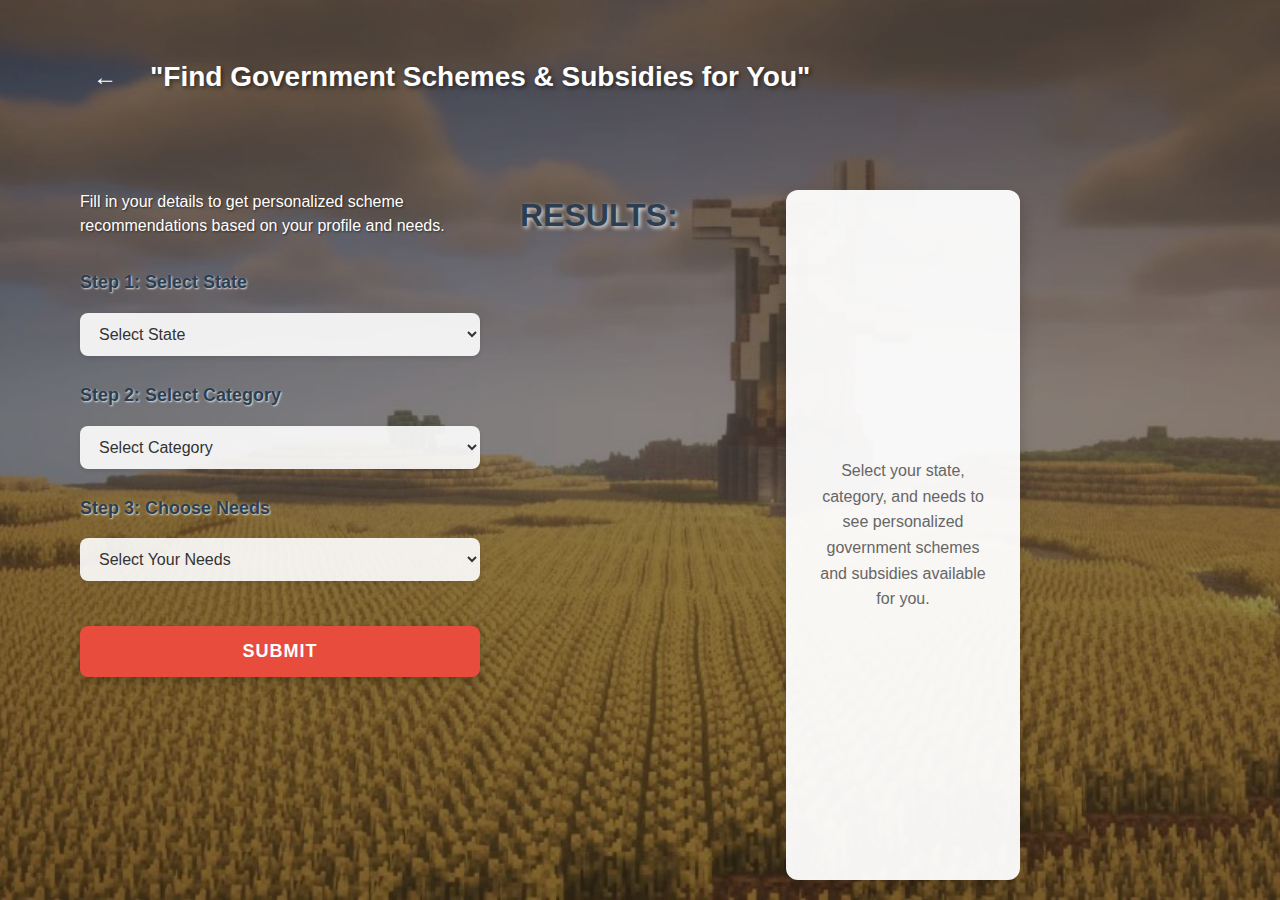
<file: frontend/src/govt-schemes.html>
<!DOCTYPE html>
<html lang="en">
<head>
    <meta charset="UTF-8">
    <meta name="viewport" content="width=device-width, initial-scale=1.0">
    <title>SmartKisan - Government Schemes</title>
    <link rel="stylesheet" href="style.css">
</head>
<body>
    <div class="govt-schemes-container">
        <div class="overlay"></div>
        <div class="schemes-content">
            <div class="schemes-header">
                <button class="back-btn" onclick="goBack()">←</button>
                <h1 class="schemes-title">"Find Government Schemes & Subsidies for You"</h1>
            </div>
            
            <div class="schemes-form-section">
                <div class="form-section">
                    <p class="form-description">Fill in your details to get personalized scheme recommendations based on your profile and needs.</p>
                    
                    <form class="schemes-form" id="schemesForm" onsubmit="getSchemeRecommendations(event)">
                        <div class="form-group">
                            <label for="scheme-state">Step 1: Select State</label>
                            <select id="scheme-state" name="state" required class="schemes-input">
                                <option value="">Select State</option>
                                <option value="andhra-pradesh">Andhra Pradesh</option>
                                <option value="assam">Assam</option>
                                <option value="bihar">Bihar</option>
                                <option value="gujarat">Gujarat</option>
                                <option value="haryana">Haryana</option>
                                <option value="karnataka">Karnataka</option>
                                <option value="kerala">Kerala</option>
                                <option value="madhya-pradesh">Madhya Pradesh</option>
                                <option value="maharashtra">Maharashtra</option>
                                <option value="odisha">Odisha</option>
                                <option value="punjab">Punjab</option>
                                <option value="rajasthan">Rajasthan</option>
                                <option value="tamil-nadu">Tamil Nadu</option>
                                <option value="telangana">Telangana</option>
                                <option value="uttar-pradesh">Uttar Pradesh</option>
                                <option value="west-bengal">West Bengal</option>
                            </select>
                        </div>
                        
                        <div class="form-group">
                            <label for="scheme-category">Step 2: Select Category</label>
                            <select id="scheme-category" name="category" required class="schemes-input">
                                <option value="">Select Category</option>
                                <option value="small-marginal">Small & Marginal Farmers</option>
                                <option value="women-farmers">Women Farmers</option>
                                <option value="young-farmers">Young Farmers</option>
                                <option value="organic-farmers">Organic Farmers</option>
                                <option value="tribal-farmers">Tribal Farmers</option>
                                <option value="general">General Category</option>
                            </select>
                        </div>
                        
                        <div class="form-group">
                            <label for="scheme-needs">Step 3: Choose Needs</label>
                            <select id="scheme-needs" name="needs" required class="schemes-input">
                                <option value="">Select Your Needs</option>
                                <option value="crop-insurance">Crop Insurance</option>
                                <option value="farm-equipment">Farm Equipment Subsidy</option>
                                <option value="irrigation">Irrigation Support</option>
                                <option value="credit-support">Credit & Loan Support</option>
                                <option value="seed-subsidy">Seed Subsidy</option>
                                <option value="fertilizer-subsidy">Fertilizer Subsidy</option>
                                <option value="market-linkage">Market Linkage</option>
                                <option value="training-support">Training & Skill Development</option>
                            </select>
                        </div>
                        
                        <button type="submit" class="submit-schemes-btn">SUBMIT</button>
                    </form>
                </div>
                
                <div class="results-section">
                    <div class="results-header">
                        <h2>RESULTS:</h2>
                    </div>
                    <div class="results-content" id="schemesResults">
                        <!-- Scheme results will appear here -->
                        <div class="placeholder-schemes">
                            <p>Select your state, category, and needs to see personalized government schemes and subsidies available for you.</p>
                        </div>
                    </div>
                </div>
            </div>
        </div>
    </div>
    
    <script>
        // JavaScript functions
        async function getSchemeRecommendations(e) {
            e.preventDefault();
            console.log('Form submitted!'); // Debug log
            
            const state = document.getElementById('scheme-state').value;
            const category = document.getElementById('scheme-category').value;
            const needs = document.getElementById('scheme-needs').value;
            
            console.log('Form values:', { state, category, needs }); // Debug log
            
            if (!state || !category || !needs) {
                alert('Please fill in all fields');
                return;
            }
            
            const btn = document.querySelector('.submit-schemes-btn');
            if (btn) {
                btn.disabled = true;
                btn.textContent = 'Loading...';
            }
            
            try {
                console.log('Making API call...'); // Debug log
                
                const response = await fetch('http://127.0.0.1:5000/api/govt-schemes', {
                    method: 'POST',
                    headers: { 'Content-Type': 'application/json' },
                    body: JSON.stringify({ 
                        state: state, 
                        category: category, 
                        needs: needs 
                    })
                });
                
                console.log('Response status:', response.status); // Debug log
                console.log('Response:', response); // Debug log
                
                if (response.ok) {
                    const result = await response.json();
                    console.log('API Response:', result); // Debug log
                    console.log('Number of schemes:', result.schemes ? result.schemes.length : 0); // Debug log
                    
                    if (result.error) {
                        console.error('API returned error:', result.error);
                        throw new Error(result.error);
                    }
                    
                    displayGovernmentSchemes(result.schemes || []);
                } else {
                    const errorText = await response.text();
                    console.error('API failed with status:', response.status, 'Error:', errorText);
                    throw new Error(`API failed with status ${response.status}: ${errorText}`);
                }
            } catch (error) {
                console.error('Fetch Error:', error);
                alert(`API Error: ${error.message}. Check console for details.`);
                
                // Show the error to user
                displayError(error.message);
            }
            
            if (btn) {
                btn.disabled = false;
                btn.textContent = 'SUBMIT';
            }
        }

        function displayGovernmentSchemes(schemes) {
            const resultBox = document.getElementById('schemesResults');
            if (resultBox) {
                if (!schemes || schemes.length === 0) {
                    resultBox.innerHTML = `
                        <div class="no-schemes">
                            <h3>😔 No schemes found</h3>
                            <p>Try different filters or check back later for new schemes.</p>
                        </div>
                    `;
                } else {
                    resultBox.innerHTML = `
                        <h3>💰 Available Schemes (${schemes.length} found):</h3>
                        <div class="schemes-list">
                            ${schemes.map(scheme => `
                                <div class="scheme-item">
                                    <div class="scheme-header">
                                        <strong>${scheme.scheme_name}</strong>
                                        <span class="scheme-authority">${scheme.managing_authority || 'N/A'}</span>
                                    </div>
                                    <p><strong>Description:</strong> ${scheme.description}</p>
                                    <p><strong>State:</strong> ${scheme.state || 'N/A'}</p>
                                    <p><strong>Type:</strong> ${scheme.type || 'N/A'}</p>
                                    ${scheme.link && scheme.link !== '#' ? `<a href="${scheme.link}" target="_blank" class="scheme-link">Apply/Learn More →</a>` : ''}
                                </div>
                            `).join('')}
                        </div>
                    `;
                }
                resultBox.style.display = 'block';
            }
        }

        function displayError(errorMessage) {
            const resultBox = document.getElementById('schemesResults');
            if (resultBox) {
                resultBox.innerHTML = `
                    <div class="error-message">
                        <h3>❌ Error</h3>
                        <p>${errorMessage}</p>
                        <p>Please check the browser console for more details.</p>
                    </div>
                `;
                resultBox.style.display = 'block';
            }
        }

        function goBack() {
            window.history.back();
        }
    </script>
</body>
</html>
</file>
<file: frontend/src/style.css>
/* Reset and Base Styles */
* {
    margin: 0;
    padding: 0;
    box-sizing: border-box;
}

body {
    font-family: 'Arial', sans-serif;
    line-height: 1.6;
    color: #333;
}

/* Common Background Styles */
.overlay {
    position: absolute;
    top: 0;
    left: 0;
    right: 0;
    bottom: 0;
    /*background: linear-gradient(135deg, rgba(76, 175, 80, 0.8), rgba(139, 195, 74, 0.6));*/
    z-index: 1;
}

/* Landing Page Styles */
.landing-container {
    height: 100vh;
    background: url('images/landing_image.jpg') center/cover no-repeat;
    position: relative;
    display: flex;
    align-items: center;
    justify-content: flex-start;
    padding-left: 5%;
}

/* Top-left brand name */
.top-left-brand {
    position: absolute;
    top: 30px;
    left: 40px;
    font-size: 4.0rem;
    font-style: italic;
    font-weight: bold;
    z-index: 10;
}

.top-left-brand .smart {
    color: black;
}

.top-left-brand .kisan {
    color: #FFEB3B;
}

/* Main content beside the farmer */
.content {
    padding: 2rem 3rem;
    max-width: 500px;
    color: #fff;
    z-index: 2;
    backdrop-filter: blur(2px); /* optional soft blur */
}

/* Tagline under brand (if reused elsewhere) */
.brand-name {
    font-size: 2.5rem;
    font-weight: bold;
    color: #8BC34A;
    margin-bottom: 0.2rem;
}

.brand-name span {
    color: #FFEB3B;
}

.tagline {
    font-size: 2.0rem;
    font-style: italic;
    color: #fff;
    margin-bottom: 1.5rem;
}

/* Features List */
.features-list {
    margin-bottom: 0.2rem;
}

.feature-item {
    display: flex;
    align-items: center;
    font-size: 1.4rem;
    margin-bottom: 1rem;
}

.checkmark {
    background: #FFEB3B;
    color: #4CAF50;
    width: 25px;
    height: 25px;
    font-size: 1rem;
    border-radius: 50%;
    display: flex;
    align-items: center;
    justify-content: center;
    margin-right: 1rem;
    font-weight: bold;
}

/* CTA Section */
.cta-title {
    font-size: 1.8rem;
    font-weight: bold;
    color: #FFEB3B;
    margin-bottom: 1rem;
}

.start-button {
    background: #FF9800;
    color: white;
    border: none;
    padding: 12px 30px;
    font-size: 1.2rem;
    border-radius: 25px;
    cursor: pointer;
    transition: all 0.3s ease;
    box-shadow: 0 4px 15px rgba(255, 152, 0, 0.4);
}

.start-button:hover {
    background: #F57C00;
    transform: translateY(-2px);
    box-shadow: 0 6px 20px rgba(255, 152, 0, 0.6);
}

/* Login Page Styles */
.login-container {
    height: 100vh;
    background: url('images/landing_image.jpg') center/cover;
    position: relative;
    display: flex;
    align-items: center;
    justify-content: center;
}

.login-content {
    position: relative;
    z-index: 2;
    display: flex;
    max-width: 1000px;
    width: 100%;
    gap: 3rem;
    align-items: center;
    padding: 2rem;
}

.login-form-container {
    background: rgba(76, 175, 80, 0.9);
    padding: 3rem;
    border-radius: 20px;
    width: 400px;
    backdrop-filter: blur(10px);
    box-shadow: 0 8px 32px rgba(0,0,0,0.3);
}

.login-title {
    color: white;
    font-size: 2rem;
    text-align: center;
    margin-bottom: 2rem;
}

.input-group {
    margin-bottom: 1.5rem;
}

.login-input {
    width: 100%;
    padding: 15px;
    border: none;
    border-radius: 8px;
    font-size: 1rem;
    background: rgba(255,255,255,0.9);
}

.login-input::placeholder {
    color: #666;
}

.forgot-password {
    text-align: right;
    margin-bottom: 1.5rem;
}

.forgot-link {
    color: #FFEB3B;
    text-decoration: none;
    font-size: 0.9rem;
}

.login-button {
    width: 100%;
    background: #FF9800;
    color: white;
    border: none;
    padding: 15px;
    font-size: 1.2rem;
    border-radius: 8px;
    cursor: pointer;
    margin-bottom: 2rem;
    transition: background 0.3s ease;
}

.login-button:hover {
    background: #F57C00;
}

.social-login {
    text-align: center;
    margin-bottom: 2rem;
}

.social-text {
    color: white;
    margin-bottom: 1rem;
}

.social-buttons {
    display: flex;
    gap: 1rem;
    justify-content: center;
}

.google-btn, .facebook-btn {
    width: 50px;
    height: 50px;
    border-radius: 50%;
    border: none;
    cursor: pointer;
    display: flex;
    align-items: center;
    justify-content: center;
    transition: transform 0.3s ease;
}

.google-btn {
    background: white;
}

.facebook-btn {
    background: white;
}

.google-btn:hover, .facebook-btn:hover {
    transform: scale(1.1);
}

.signup-link {
    text-align: center;
    color: white;
}

.signup-text {
    color: #FFEB3B;
    text-decoration: none;
}

.farmer-image-login img {
    width: 300px;
    height: 400px;
    border-radius: 20px;
    object-fit: cover;
    box-shadow: 0 8px 25px rgba(0,0,0,0.3);
}

/* Create Profile Page Styles */
.create-profile-container {
    min-height: 100vh;
    background: url('images/landing_image.jpg') center/cover;
    position: relative;
    padding: 2rem;
}

.profile-content {
    position: relative;
    z-index: 2;
    max-width: 800px;
    margin: 0 auto;
}

.profile-header {
    display: flex;
    align-items: center;
    justify-content: space-between;
    margin-bottom: 2rem;
    color: white;
}

.back-btn {
    background: rgba(255,255,255,0.2);
    color: white;
    border: none;
    width: 50px;
    height: 50px;
    border-radius: 50%;
    font-size: 1.5rem;
    cursor: pointer;
    transition: background 0.3s ease;
}

.back-btn:hover {
    background: rgba(255,255,255,0.3);
}

.profile-title {
    font-size: 2rem;
    text-align: center;
    flex: 1;
}

.language-selector {
    display: flex;
    flex-direction: column;
    align-items: center;
    color: white;
}

.language-dropdown {
    margin-top: 0.5rem;
    padding: 8px;
    border-radius: 5px;
    border: none;
}

.profile-form {
    background: rgba(76, 175, 80, 0.9);
    padding: 2rem;
    border-radius: 15px;
    backdrop-filter: blur(10px);
}

.form-row {
    display: grid;
    grid-template-columns: 1fr 1fr;
    gap: 1.5rem;
    margin-bottom: 1.5rem;
}

.form-group {
    display: flex;
    flex-direction: column;
}

.form-group label {
    color: white;
    margin-bottom: 0.5rem;
    font-weight: bold;
}

.profile-input, .profile-select {
    padding: 12px;
    border: none;
    border-radius: 8px;
    font-size: 1rem;
    background: rgba(255,255,255,0.9);
}

.submit-button {
    background: #FF9800;
    color: white;
    border: none;
    padding: 15px 40px;
    font-size: 1.2rem;
    border-radius: 8px;
    cursor: pointer;
    display: block;
    margin: 2rem auto 0;
    transition: background 0.3s ease;
}

.submit-button:hover {
    background: #F57C00;
}

/* Government Schemes Page */

.schemes-content {
    position: relative;
    z-index: 2;
    display: flex;
    max-width: 1200px;
    margin: 0 auto;
    gap: 3rem;
    align-items: flex-start;
    padding-top: 2rem;
}
* {
    margin: 0;
    padding: 0;
    box-sizing: border-box;
}

body {
    font-family: 'Arial', sans-serif;
    height: 100vh;
    
}

.govt-schemes-container {
    position: relative;
    width: 100%;
    height: 100vh;
    background: url('images/govt_main.jpg') center/cover no-repeat;
    display: flex;
    align-items: center;
    justify-content: center;
}

.overlay {
    position: absolute;
    top: 0;
    left: 0;
    width: 100%;
    height: 100%;
    background: rgba(0, 0, 0, 0.3);
    z-index: 1;
}

.schemes-content {
    position: relative;
    z-index: 2;
    width: 100%;
    height: 100%;
    display: flex;
    flex-direction: column;
    color: white;
}

.schemes-header {
    display: flex;
    align-items: center;
    padding: 20px 40px;
    gap: 20px;
}

.back-btn {
    background: none;
    border: none;
    color: white;
    font-size: 24px;
    font-weight: bold;
    cursor: pointer;
    padding: 10px;
    border-radius: 50%;
    transition: background-color 0.3s ease;
}

.back-btn:hover {
    background: rgba(255, 255, 255, 0.2);
}

.schemes-title {
    font-size: 28px;
    font-weight: bold;
    text-shadow: 2px 2px 4px rgba(0, 0, 0, 0.5);
}

.schemes-form-section {
    flex: 1;
    display: flex;
    padding: 20px 40px;
    gap: 40px;
}

.form-section {
    flex: 1;
    max-width: 400px;
}

.form-description {
    font-size: 16px;
    margin-bottom: 30px;
    line-height: 1.5;
    text-shadow: 1px 1px 2px rgba(0, 0, 0, 0.5);
}

.schemes-form {
    display: flex;
    flex-direction: column;
    gap: 25px;
}

.form-group {
    display: flex;
    flex-direction: column;
    gap: 8px;
}

.form-group label {
    font-size: 18px;
    font-weight: bold;
    color: #2c3e50;
    text-shadow: 1px 1px 2px rgba(255, 255, 255, 0.8);
}

.schemes-input {
    padding: 12px 15px;
    border: none;
    border-radius: 8px;
    font-size: 16px;
    background: rgba(255, 255, 255, 0.9);
    color: #333;
    transition: all 0.3s ease;
    box-shadow: 0 2px 4px rgba(0, 0, 0, 0.1);
}

.schemes-input:focus {
    outline: none;
    background: white;
    box-shadow: 0 4px 8px rgba(0, 0, 0, 0.2);
    transform: translateY(-1px);
}

.submit-schemes-btn {
    background: #e74c3c;
    color: white;
    border: none;
    padding: 15px 30px;
    font-size: 18px;
    font-weight: bold;
    border-radius: 8px;
    cursor: pointer;
    margin-top: 20px;
    transition: all 0.3s ease;
    box-shadow: 0 4px 8px rgba(0, 0, 0, 0.2);
    text-transform: uppercase;
    letter-spacing: 1px;
}

.submit-schemes-btn:hover {
    background: #c0392b;
    transform: translateY(-2px);
    box-shadow: 0 6px 12px rgba(0, 0, 0, 0.3);
}

.results-section {
    flex: 1;
    display: flex;
    flex-direction: column;
    max-width: 500px;
}

.results-header {
    margin-bottom: 20px;
}

.results-header h2 {
    font-size: 32px;
    font-weight: bold;
    color: #2c3e50;
    text-shadow: 2px 2px 4px rgba(255, 255, 255, 0.8);
}

.results-content {
    background: rgba(255, 255, 255, 0.95);
    border-radius: 12px;
    padding: 30px;
    box-shadow: 0 8px 16px rgba(0, 0, 0, 0.2);
    min-height: 300px;
    color: #333;
}

.placeholder-schemes {
    display: flex;
    align-items: center;
    justify-content: center;
    height: 100%;
    text-align: center;
}

.placeholder-schemes p {
    font-size: 16px;
    color: #666;
    line-height: 1.6;
}

/* Scheme result cards styling */
.scheme-card {
    background: white;
    border-radius: 8px;
    padding: 20px;
    margin-bottom: 15px;
    box-shadow: 0 2px 4px rgba(0, 0, 0, 0.1);
    border-left: 4px solid #27ae60;
}

.scheme-card h3 {
    color: #2c3e50;
    margin-bottom: 10px;
    font-size: 18px;
}

.scheme-card p {
    color: #666;
    line-height: 1.5;
    margin-bottom: 8px;
}

.scheme-card .scheme-details {
    font-size: 14px;
    color: #7f8c8d;
}

/* Responsive design */
@media (max-width: 1024px) {
    .schemes-form-section {
        flex-direction: column;
        gap: 30px;
    }
    
    .form-section,
    .results-section {
        max-width: 100%;
    }
    
    .schemes-header {
        padding: 15px 20px;
    }
    
    .schemes-form-section {
        padding: 15px 20px;
    }
}

@media (max-width: 768px) {
    .schemes-title {
        font-size: 24px;
    }
    
    .results-header h2 {
        font-size: 28px;
    }
    
    .form-group label {
        font-size: 16px;
    }
    
    .schemes-input {
        padding: 10px 12px;
        font-size: 14px;
    }
    
    .submit-schemes-btn {
        padding: 12px 25px;
        font-size: 16px;
    }
}

@media (max-width: 480px) {
    .govt-schemes-container {
        height: auto;
        min-height: 100vh;
    }
    
    .schemes-header {
        padding: 10px 15px;
    }
    
    .schemes-form-section {
        padding: 10px 15px;
    }
    
    .schemes-title {
        font-size: 20px;
    }
    
    .results-content {
        padding: 20px;
        min-height: 200px;
    }
}
/* Feature Pages Styles */
.feature-page-container {
    min-height: 100vh;
    background: url('https://images.unsplash.com/photo-1574323347407-f5e1ad6d020b?ixlib=rb-4.0.3&auto=format&fit=crop&w=1920&q=80') center/cover;
    position: relative;
    padding: 2rem;
}

.feature-content {
    position: relative;
    z-index: 2;
    max-width: 800px;
    margin: 0 auto;
    padding-top: 2rem;
}

.feature-header {
    display: flex;
    align-items: center;
    margin-bottom: 2rem;
    color: white;
}

.feature-title {
    font-size: 2rem;
    margin-left: 1rem;
    flex: 1;
}

.feature-form {
    background: rgba(76, 175, 80, 0.9);
    padding: 2rem;
    border-radius: 15px;
    backdrop-filter: blur(10px);
    margin-bottom: 2rem;
}

.soil-info-section {
    margin-bottom: 2rem;
}

.soil-info-title {
    color: white;
    font-size: 1.5rem;
    margin-bottom: 1rem;
}

.input-row {
    display: grid;
    grid-template-columns: 1fr 1fr;
    gap: 1rem;
    margin-bottom: 1rem;
}

.input-group-feature {
    display: flex;
    flex-direction: column;
}

.input-group-feature label {
    color: white;
    margin-bottom: 0.5rem;
    font-weight: bold;
}

.feature-input, .feature-select {
    padding: 12px;
    border: none;
    border-radius: 8px;
    font-size: 1rem;
    background: rgba(255,255,255,0.9);
}

.get-recommendation-btn {
    background: #FF9800;
    color: white;
    border: none;
    padding: 15px 30px;
    font-size: 1.2rem;
    border-radius: 8px;
    cursor: pointer;
    display: block;
    margin: 0 auto;
    transition: background 0.3s ease;
}

.get-recommendation-btn:hover {
    background: #F57C00;
}

.results-section {
    display: grid;
    grid-template-columns: 1fr 1fr;
    gap: 2rem;
}

.recommendation-box, .guide-box {
    background: rgba(255,255,255,0.95);
    padding: 1.5rem;
    border-radius: 10px;
    min-height: 200px;
}

.recommendation-title, .guide-title {
    color: #4CAF50;
    font-size: 1.3rem;
    margin-bottom: 1rem;
    text-align: center;
}
/* Plant Disease Detection Page */
.disease-container {
    min-height: 100vh;
    background: url('https://images.unsplash.com/photo-1416879595882-3373a0480b5b?ixlib=rb-4.0.3&auto=format&fit=crop&w=1920&q=80') center/cover;
    position: relative;
    padding: 2rem;
}

.disease-content {
    position: relative;
    z-index: 2;
    max-width: 800px;
    margin: 0 auto;
    padding-top: 2rem;
}

.upload-section {
    background: rgba(76, 175, 80, 0.9);
    padding: 2rem;
    border-radius: 15px;
    backdrop-filter: blur(10px);
    text-align: center;
    margin-bottom: 2rem;
}

.upload-title {
    color: white;
    font-size: 1.8rem;
    margin-bottom: 1rem;
}

.upload-area {
    border: 3px dashed #FFEB3B;
    border-radius: 10px;
    padding: 3rem;
    margin: 2rem 0;
    cursor: pointer;
    transition: background 0.3s ease;
}

.upload-area:hover {
    background: rgba(255,255,255,0.1);
}

.upload-icon {
    font-size: 3rem;
    color: #FFEB3B;
    margin-bottom: 1rem;
}

.upload-text {
    color: white;
    font-size: 1.2rem;
    margin-bottom: 0.5rem;
}

.upload-subtext {
    color: #E8F5E8;
    font-size: 0.9rem;
}

.file-input {
    display: none;
}

.analyze-btn {
    background: #FF9800;
    color: white;
    border: none;
    padding: 15px 30px;
    font-size: 1.2rem;
    border-radius: 8px;
    cursor: pointer;
    margin-top: 1rem;
    transition: background 0.3s ease;
}

.analyze-btn:hover {
    background: #F57C00;
}

.results-display {
    background: rgba(255,255,255,0.95);
    padding: 2rem;
    border-radius: 15px;
    display: none;
}

.disease-result {
    text-align: center;
}

.disease-name {
    color: #d32f2f;
    font-size: 1.5rem;
    font-weight: bold;
    margin-bottom: 1rem;
}

.disease-confidence {
    color: #4CAF50;
    font-size: 1.2rem;
    margin-bottom: 1rem;
}

.disease-treatment {
    color: #333;
    line-height: 1.6;
    text-align: left;
}
/* Weather Alerts Page */
.weather-container {
    min-height: 100vh;
    background: url('https://images.unsplash.com/photo-1504608524841-42fe6f032b4b?ixlib=rb-4.0.3&auto=format&fit=crop&w=1920&q=80') center/cover;
    position: relative;
    padding: 2rem;
}

.weather-content {
    position: relative;
    z-index: 2;
    max-width: 1000px;
    margin: 0 auto;
    padding-top: 2rem;
}

.weather-header {
    text-align: center;
    color: white;
    margin-bottom: 3rem;
}

.weather-title {
    font-size: 2.5rem;
    margin-bottom: 1rem;
    color: #FFEB3B;
}

.weather-subtitle {
    font-size: 1.2rem;
    color: #E8F5E8;
}

.weather-grid {
    display: grid;
    grid-template-columns: repeat(auto-fit, minmax(300px, 1fr));
    gap: 2rem;
}

.weather-card {
    background: rgba(255,255,255,0.95);
    padding: 2rem;
    border-radius: 15px;
    text-align: center;
    box-shadow: 0 8px 25px rgba(0,0,0,0.2);
}

.weather-icon {
    font-size: 3rem;
    margin-bottom: 1rem;
}

.alert-card {
    background: rgba(255, 193, 7, 0.95);
    border-left: 4px solid #FF6F00;
}

.warning-card {
    background: rgba(244, 67, 54, 0.95);
    color: white;
    border-left: 4px solid #D32F2F;
}

.info-card {
    background: rgba(33, 150, 243, 0.95);
    color: white;
    border-left: 4px solid #1976D2;
}

/* KisanBot Page */
.kisanbot-container {
    min-height: 100vh;
    background: url('https://images.unsplash.com/photo-1574323347407-f5e1ad6d020b?ixlib=rb-4.0.3&auto=format&fit=crop&w=1920&q=80') center/cover;
    position: relative;
    display: flex;
    flex-direction: column;
}

.kisanbot-header {
    background: rgba(76, 175, 80, 0.95);
    padding: 1rem 2rem;
    display: flex;
    align-items: center;
    color: white;
}

.kisanbot-title {
    font-size: 1.5rem;
    margin-left: 1rem;
    flex: 1;
}

.chat-container {
    flex: 1;
    display: flex;
    flex-direction: column;
    max-width: 800px;
    margin: 2rem auto;
    background: rgba(255,255,255,0.95);
    border-radius: 15px;
    overflow: hidden;
    height: 500px;
}

.chat-messages {
    flex: 1;
    padding: 1rem;
    overflow-y: auto;
    background: #f5f5f5;
}

.message {
    margin-bottom: 1rem;
    display: flex;
    align-items: flex-start;
}

.user-message {
    justify-content: flex-end;
}

.bot-message {
    justify-content: flex-start;
}

.message-content {
    max-width: 70%;
    padding: 1rem;
    border-radius: 15px;
    background: white;
    box-shadow: 0 2px 5px rgba(0,0,0,0.1);
}

.user-message .message-content {
    background: #4CAF50;
    color: white;
}

.chat-input-container {
    padding: 1rem;
    background: white;
    display: flex;
    gap: 1rem;
}

.chat-input {
    flex: 1;
    padding: 1rem;
    border: 1px solid #ddd;
    border-radius: 25px;
    font-size: 1rem;
}

.send-btn {
    background: #4CAF50;
    color: white;
    border: none;
    padding: 1rem 2rem;
    border-radius: 25px;
    cursor: pointer;
    transition: background 0.3s ease;
}

.send-btn:hover {
    background: #45a049;
}
/* Dashboard Sidebar
.dashboard-main {
    display: flex;
    padding-top: 80px;
    min-height: 100vh;
}

.sidebar {
    width: 250px;
    background: rgba(76, 175, 80, 0.95);
    backdrop-filter: blur(10px);
    padding: 2rem 0;
    position: fixed;
    left: 0;
    top: 80px;
    height: calc(100vh - 80px);
    overflow-y: auto;
}

.profile-section {
    text-align: center;
    padding: 0 1rem 2rem;
    border-bottom: 1px solid rgba(255,255,255,0.2);
    margin-bottom: 2rem;
}

.profile-avatar {
    width: 80px;
    height: 80px;
    border-radius: 50%;
    background: white;
    margin: 0 auto 1rem;
    display: flex;
    align-items: center;
    justify-content: center;
    font-size: 2rem;
    color: #4CAF50;
}

.profile-name {
    color: white;
    font-size: 1.2rem;
    margin-bottom: 0.5rem;
}

.profile-location {
    color: #E8F5E8;
    font-size: 0.9rem;
    margin-bottom: 1rem;
}

.profile-details {
    color: #E8F5E8;
    font-size: 0.8rem;
    text-align: left;
}

.detail-item {
    margin-bottom: 0.3rem;
}

.sidebar-menu {
    list-style: none;
    padding: 0;
}

.sidebar-item {
    padding: 0;
}

.sidebar-link {
    display: block;
    color: white;
    text-decoration: none;
    padding: 1rem 1.5rem;
    transition: background 0.3s ease;
    border-left: 4px solid transparent;
}

.sidebar-link:hover {
    background: rgba(255,255,255,0.1);
    border-left-color: #FFEB3B;
}

.sidebar-link.active {
    background: rgba(255,255,255,0.2);
    border-left-color: #FFEB3B;
}

.logout-btn {
    background: #FF5722;
    color: white;
    border: none;
    padding: 10px 20px;
    border-radius: 5px;
    cursor: pointer;
    margin: 1rem 1.5rem;
    width: calc(100% - 3rem);
    transition: background 0.3s ease;
}

.logout-btn:hover {
    background: #E64A19;
}

.main-content {
    flex: 1;
    margin-left: 250px;
    padding: 2rem;
    background: rgba(255,255,255,0.1);
}

.dashboard-header {
    background: rgba(255,255,255,0.95);
    padding: 2rem;
    border-radius: 15px;
    margin-bottom: 2rem;
    text-align: center;
}

.dashboard-title {
    color: #4CAF50;
    font-size: 2.5rem;
    margin-bottom: 1rem;
}

.dashboard-subtitle {
    color: #666;
    font-size: 1.2rem;
}

.stats-grid {
    display: grid;
    grid-template-columns: repeat(auto-fit, minmax(250px, 1fr));
    gap: 2rem;
    margin-bottom: 2rem;
}

.stat-card {
    background: rgba(255,255,255,0.95);
    padding: 2rem;
    border-radius: 15px;
    text-align: center;
    box-shadow: 0 4px 15px rgba(0,0,0,0.1);
}

.stat-icon {
    font-size: 3rem;
    margin-bottom: 1rem;
}

.stat-number {
    font-size: 2rem;
    font-weight: bold;
    margin-bottom: 0.5rem;
    color: #4CAF50;
}

.stat-label {
    color: #666;
    font-size: 0.9rem;
}

.quick-actions {
    background: rgba(255,255,255,0.95);
    padding: 2rem;
    border-radius: 15px;
    margin-bottom: 2rem;
}

.actions-title {
    color: #4CAF50;
    font-size: 1.8rem;
    margin-bottom: 1.5rem;
    text-align: center;
}

.actions-grid {
    display: grid;
    grid-template-columns: repeat(auto-fit, minmax(200px, 1fr));
    gap: 1rem;
}

.action-btn {
    background: #4CAF50;
    color: white;
    border: none;
    padding: 1rem;
    border-radius: 10px;
    cursor: pointer;
    transition: all 0.3s ease;
    text-align: center;
    text-decoration: none;
    display: block;
}

.action-btn:hover {
    background: #45a049;
    transform: translateY(-2px);
    box-shadow: 0 4px 15px rgba(76, 175, 80, 0.3);
}

.recent-activity {
    background: rgba(255,255,255,0.95);
    padding: 2rem;
    border-radius: 15px;
}

.activity-title {
    color: #4CAF50;
    font-size: 1.8rem;
    margin-bottom: 1.5rem;
    text-align: center;
}

.activity-list {
    list-style: none;
    padding: 0;
}

.activity-item {
    padding: 1rem;
    border-bottom: 1px solid #eee;
    display: flex;
    align-items: center;
}

.activity-item:last-child {
    border-bottom: none;
}

.activity-icon {
    font-size: 1.5rem;
    margin-right: 1rem;
    color: #4CAF50;
}

.activity-text {
    flex: 1;
    color: #333;
}

.activity-time {
    color: #666;
    font-size: 0.9rem;
}

/* Responsive Design */
@media (max-width: 768px) {
    .content {
        grid-template-columns: 1fr;
        grid-template-areas: 
            "header"
            "farmer"
            "features"
            "cta";
        text-align: center;
    }
    
    .login-content {
        flex-direction: column;
        gap: 2rem;
    }
    
    .farmer-image-login img {
        width: 250px;
        height: 300px;
    }
    
    .form-row {
        grid-template-columns: 1fr;
    }
    
    .input-row {
        grid-template-columns: 1fr;
    }
    
    .results-section {
        grid-template-columns: 1fr;
    }
    
    .schemes-content {
        flex-direction: column;
    }
    
    .schemes-form-container {
        width: 100%;
    }
    
    .action-buttons {
        flex-direction: column;
        align-items: center;
    }
    
    .nav-menu {
        display: none;
    }
    
    .sidebar {
        transform: translateX(-100%);
        transition: transform 0.3s ease;
    }
    
    .sidebar.active {
        transform: translateX(0);
    }
    
    .main-content {
        margin-left: 0;
    }
    
    .brand-name {
        font-size: 2.5rem;
    }
    
    .welcome-text h1 {
        font-size: 2rem;
    }
}

/* Animations */
@keyframes fadeIn {
    from {
        opacity: 0;
        transform: translateY(20px);
    }
    to {
        opacity: 1;
        transform: translateY(0);
    }
}

.fade-in {
    animation: fadeIn 0.6s ease-out;
}

@keyframes slideIn {
    from {
        opacity: 0;
        transform: translateX(-30px);
    }
    to {
        opacity: 1;
        transform: translateX(0);
    }
}

.slide-in {
    animation: slideIn 0.5s ease-out;
}

@keyframes pulse {
    0% {
        transform: scale(1);
    }
    50% {
        transform: scale(1.05);
    }
    100% {
        transform: scale(1);
    }
}

.pulse {
    animation: pulse 2s infinite;
} */

/* Loading States */
.loading {
    opacity: 0.6;
    pointer-events: none;
}

.spinner {
    border: 3px solid #f3f3f3;
    border-top: 3px solid #4CAF50;
    border-radius: 50%;
    width: 30px;
    height: 30px;
    animation: spin 1s linear infinite;
    margin: 0 auto;
}

@keyframes spin {
    0% { transform: rotate(0deg); }
    100% { transform: rotate(360deg); }
}

/* Utility Classes */
.hidden {
    display: none !important;
}

.visible {
    display: block !important;
}

.text-center {
    text-align: center;
}

.text-left {
    text-align: left;
}

.text-right {
    text-align: right;
}

.mb-1 { margin-bottom: 1rem; }
.mb-2 { margin-bottom: 2rem; }
.mt-1 { margin-top: 1rem; }
.mt-2 { margin-top: 2rem; }

.p-1 { padding: 1rem; }
.p-2 { padding: 2rem; }

/* Scrollbar Styling */
::-webkit-scrollbar {
    width: 8px;
}

::-webkit-scrollbar-track {
    background: #f1f1f1;
    border-radius: 10px;
}

::-webkit-scrollbar-thumb {
    background: #4CAF50;
    border-radius: 10px;
}

::-webkit-scrollbar-thumb:hover {
    background: #45a049;
}
</file>
